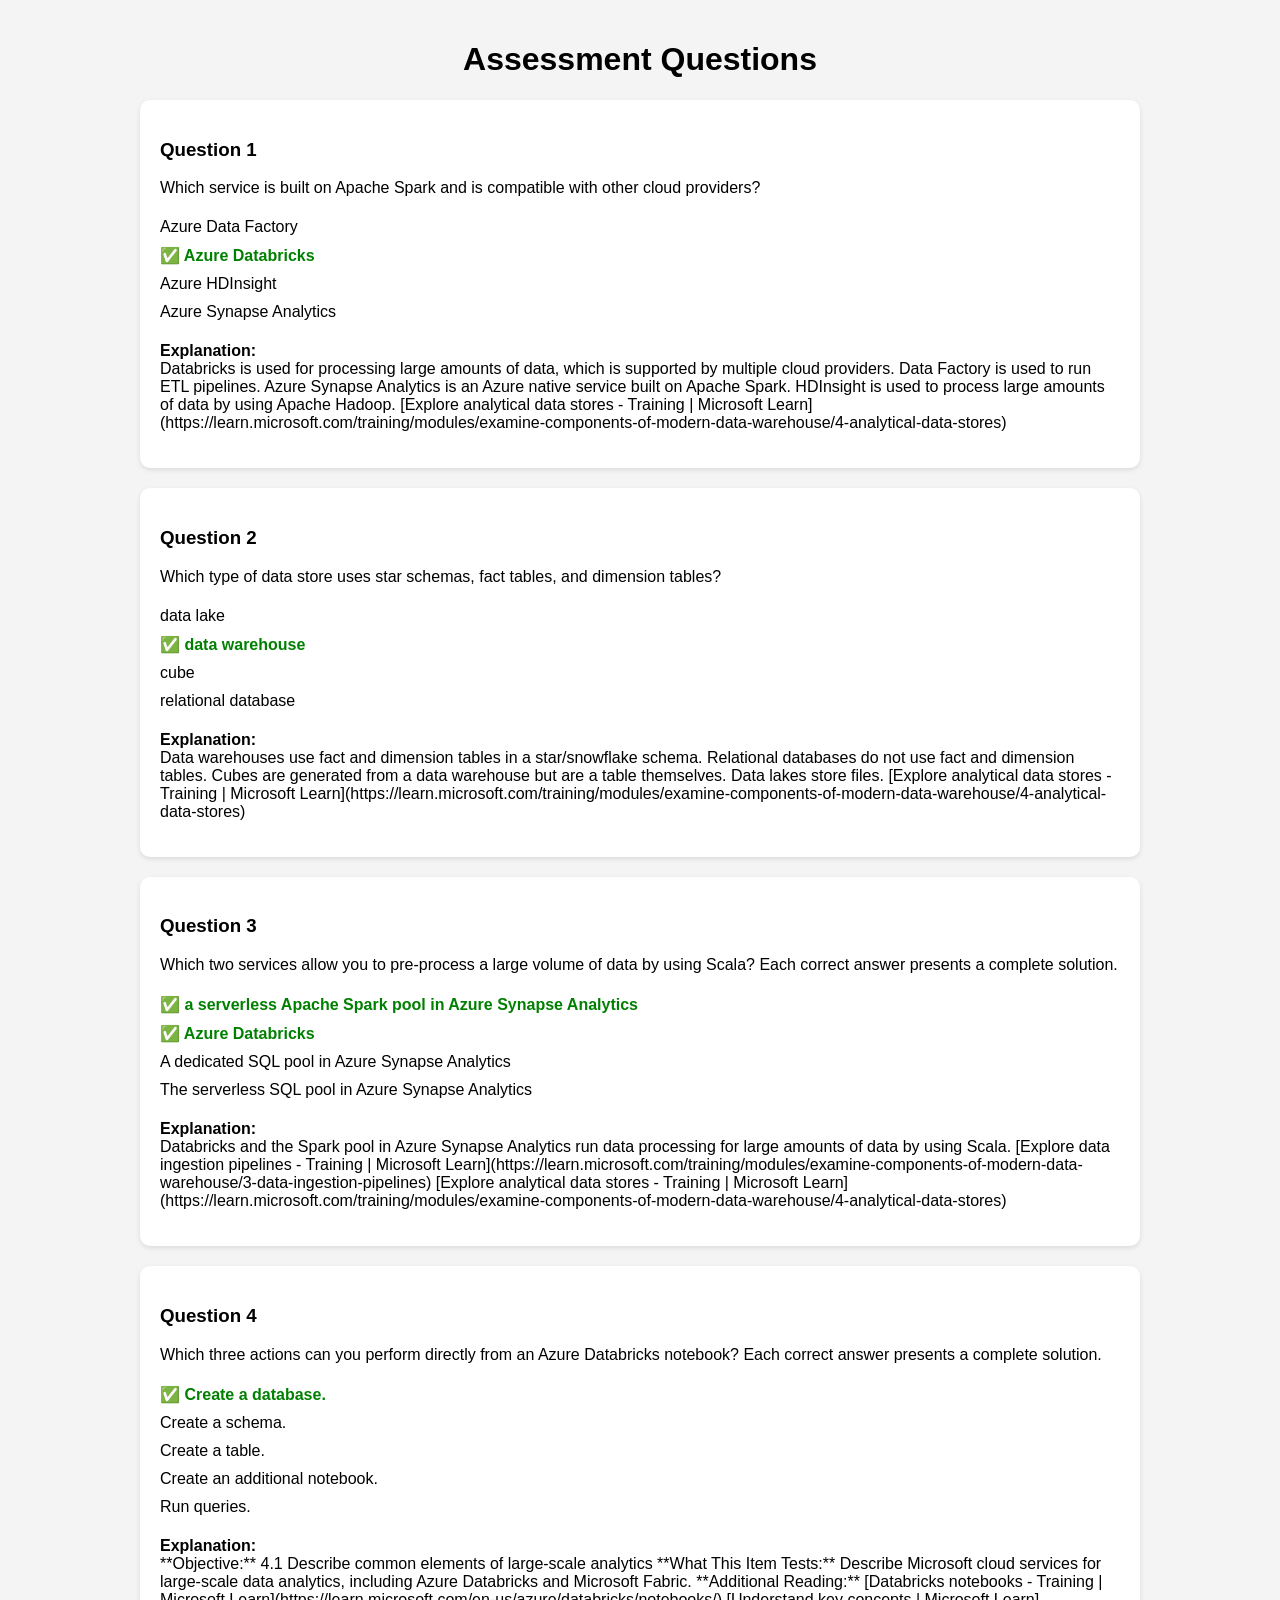
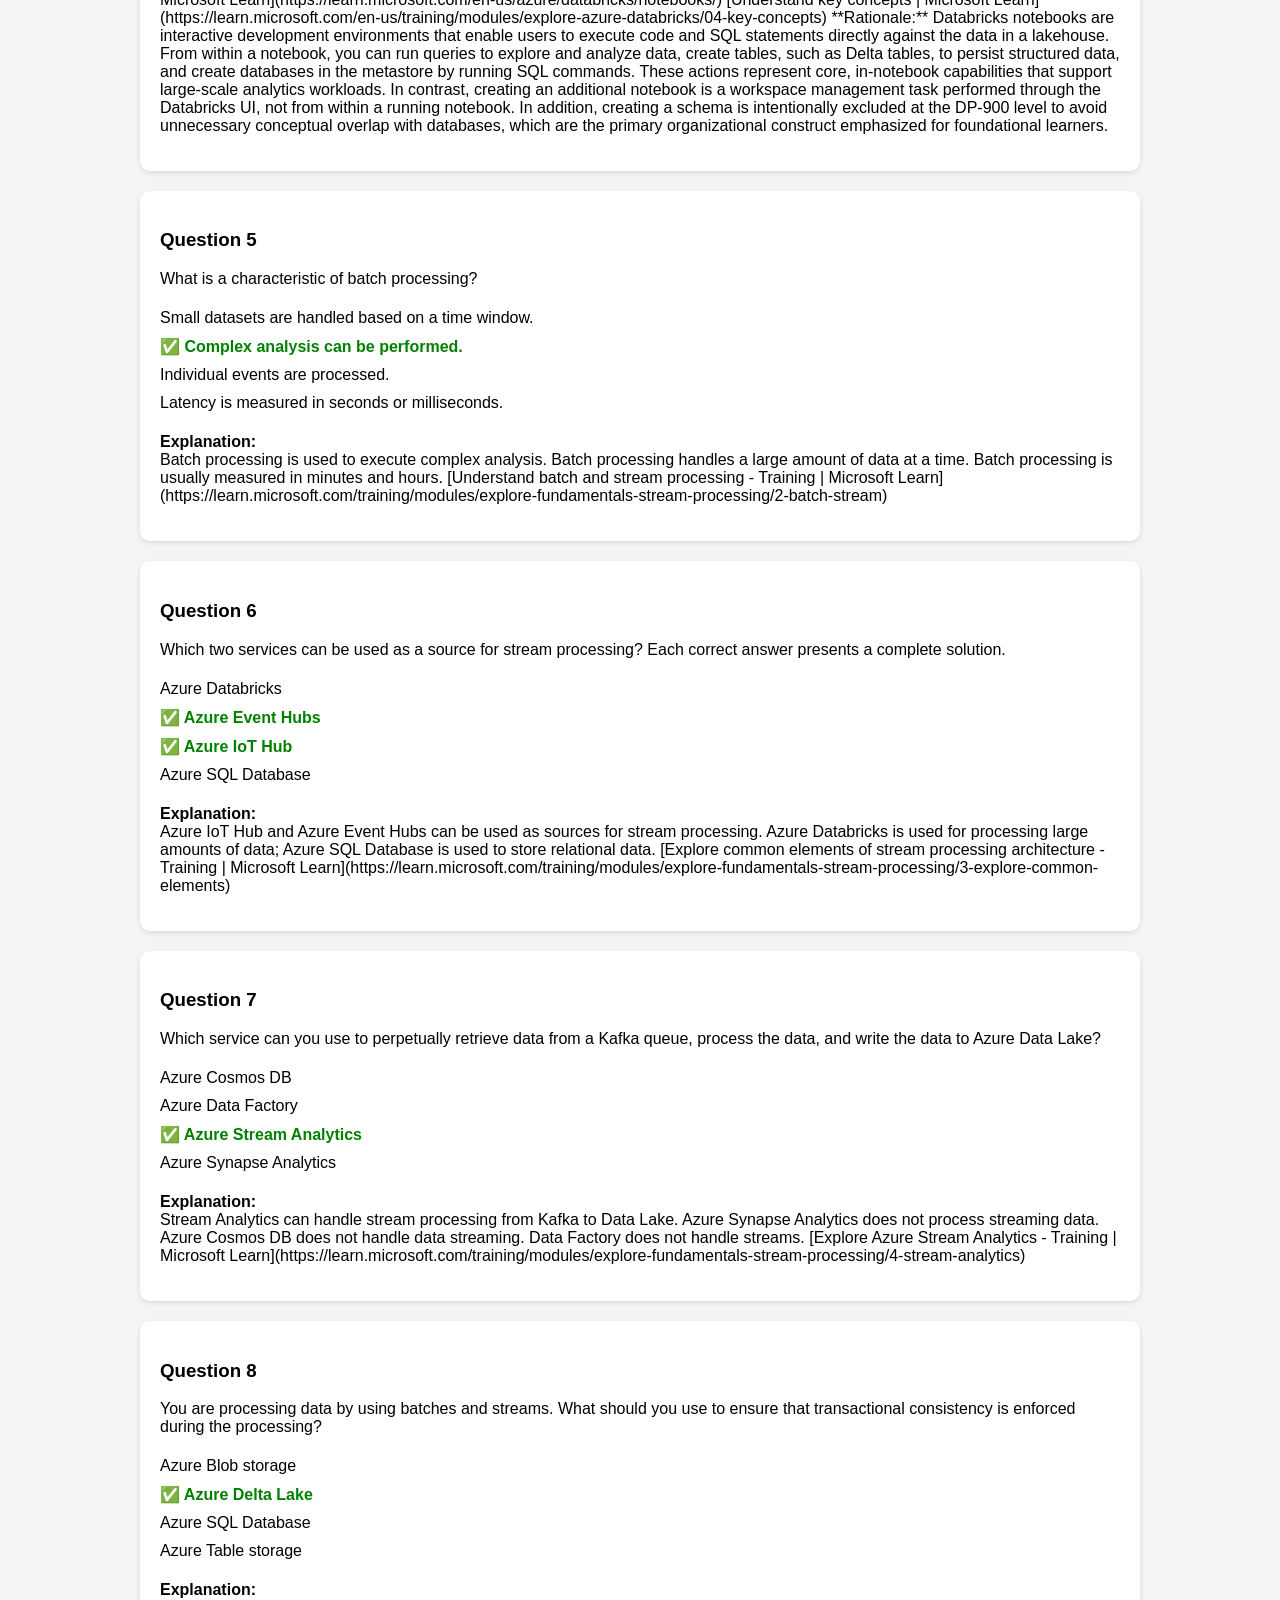
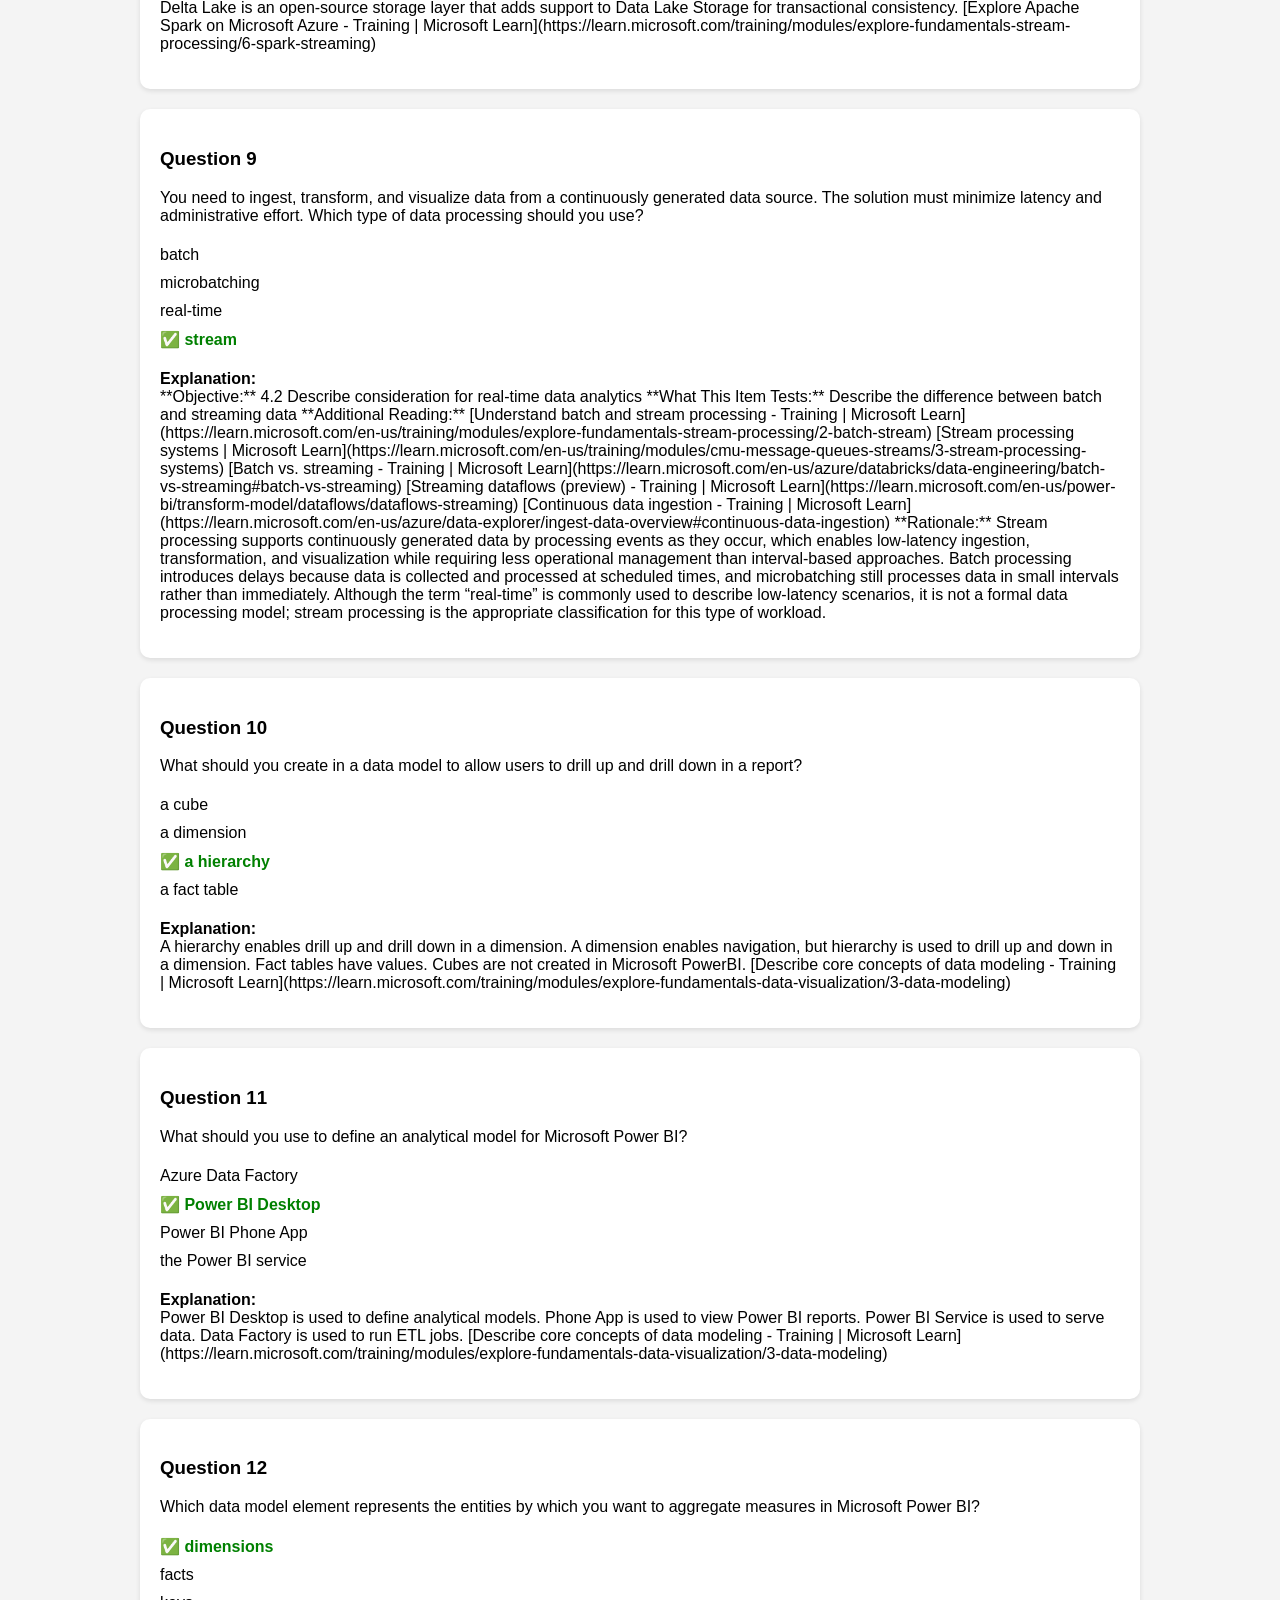
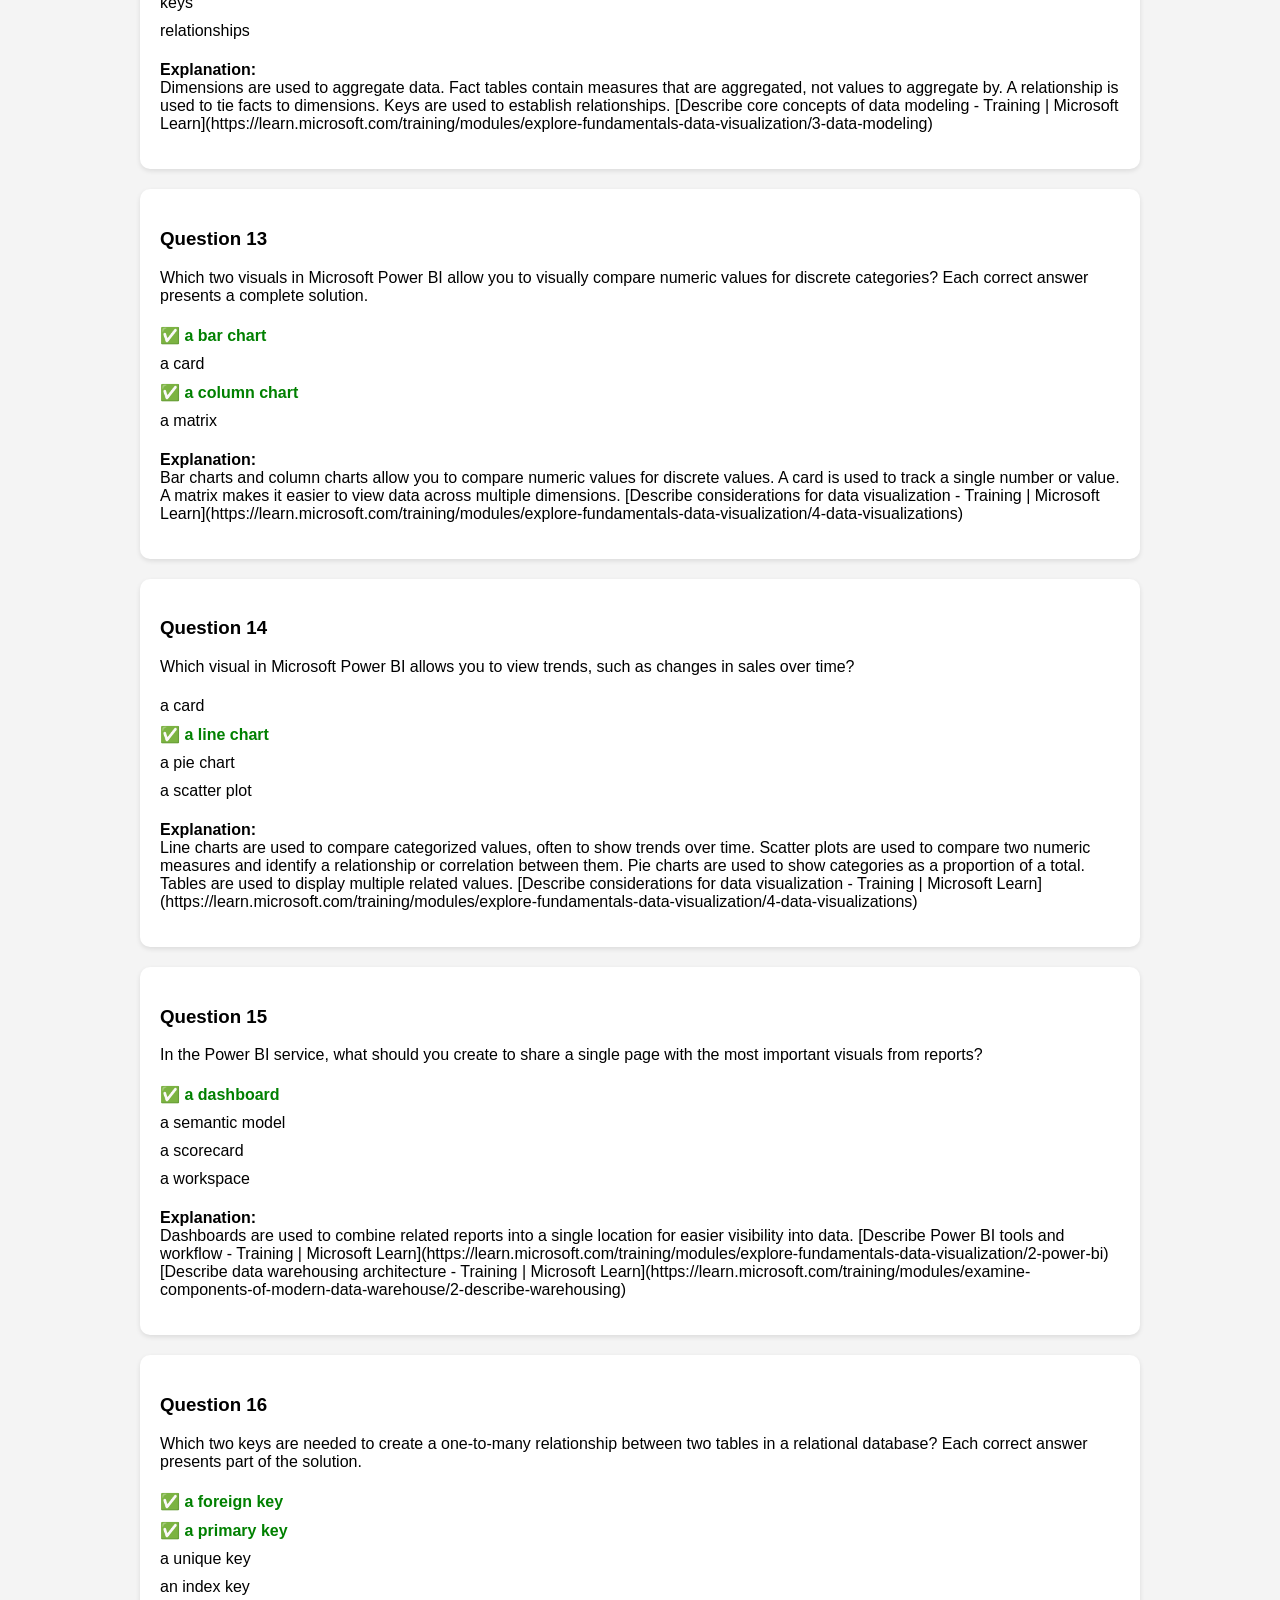
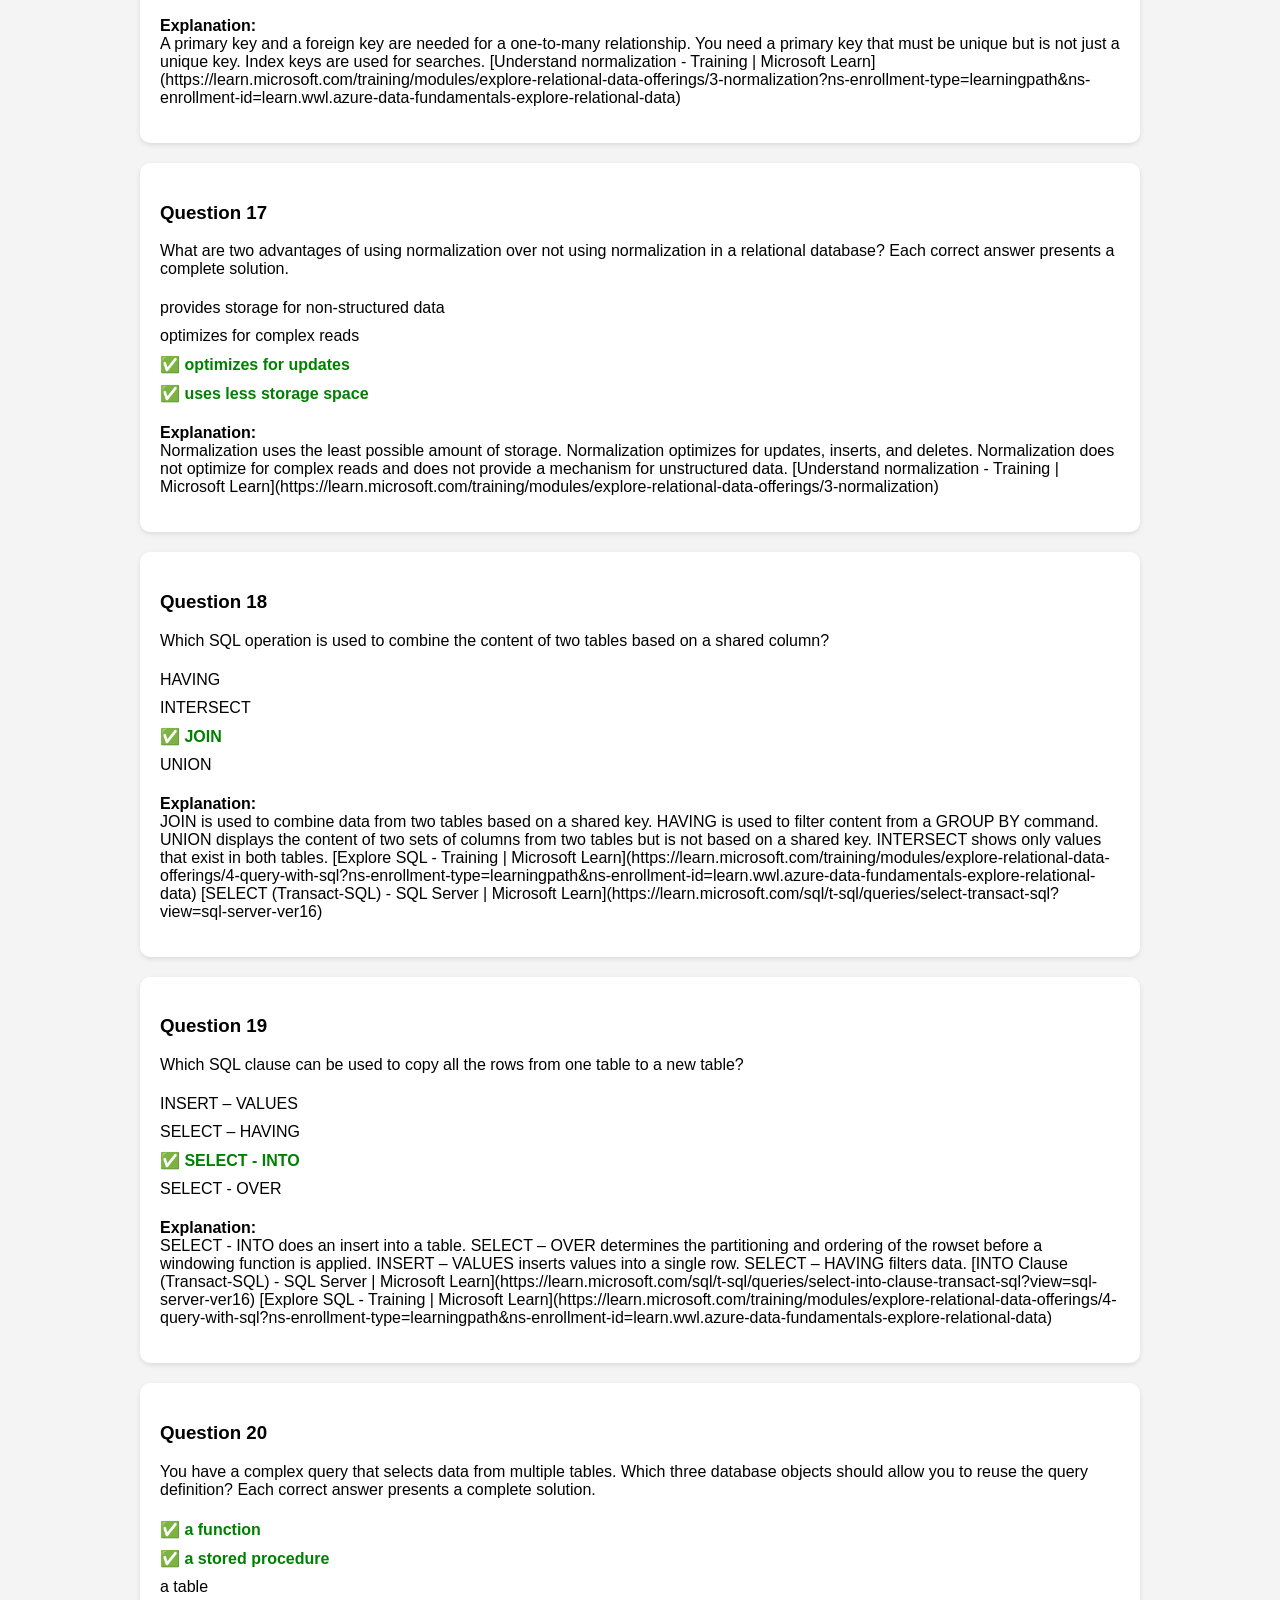
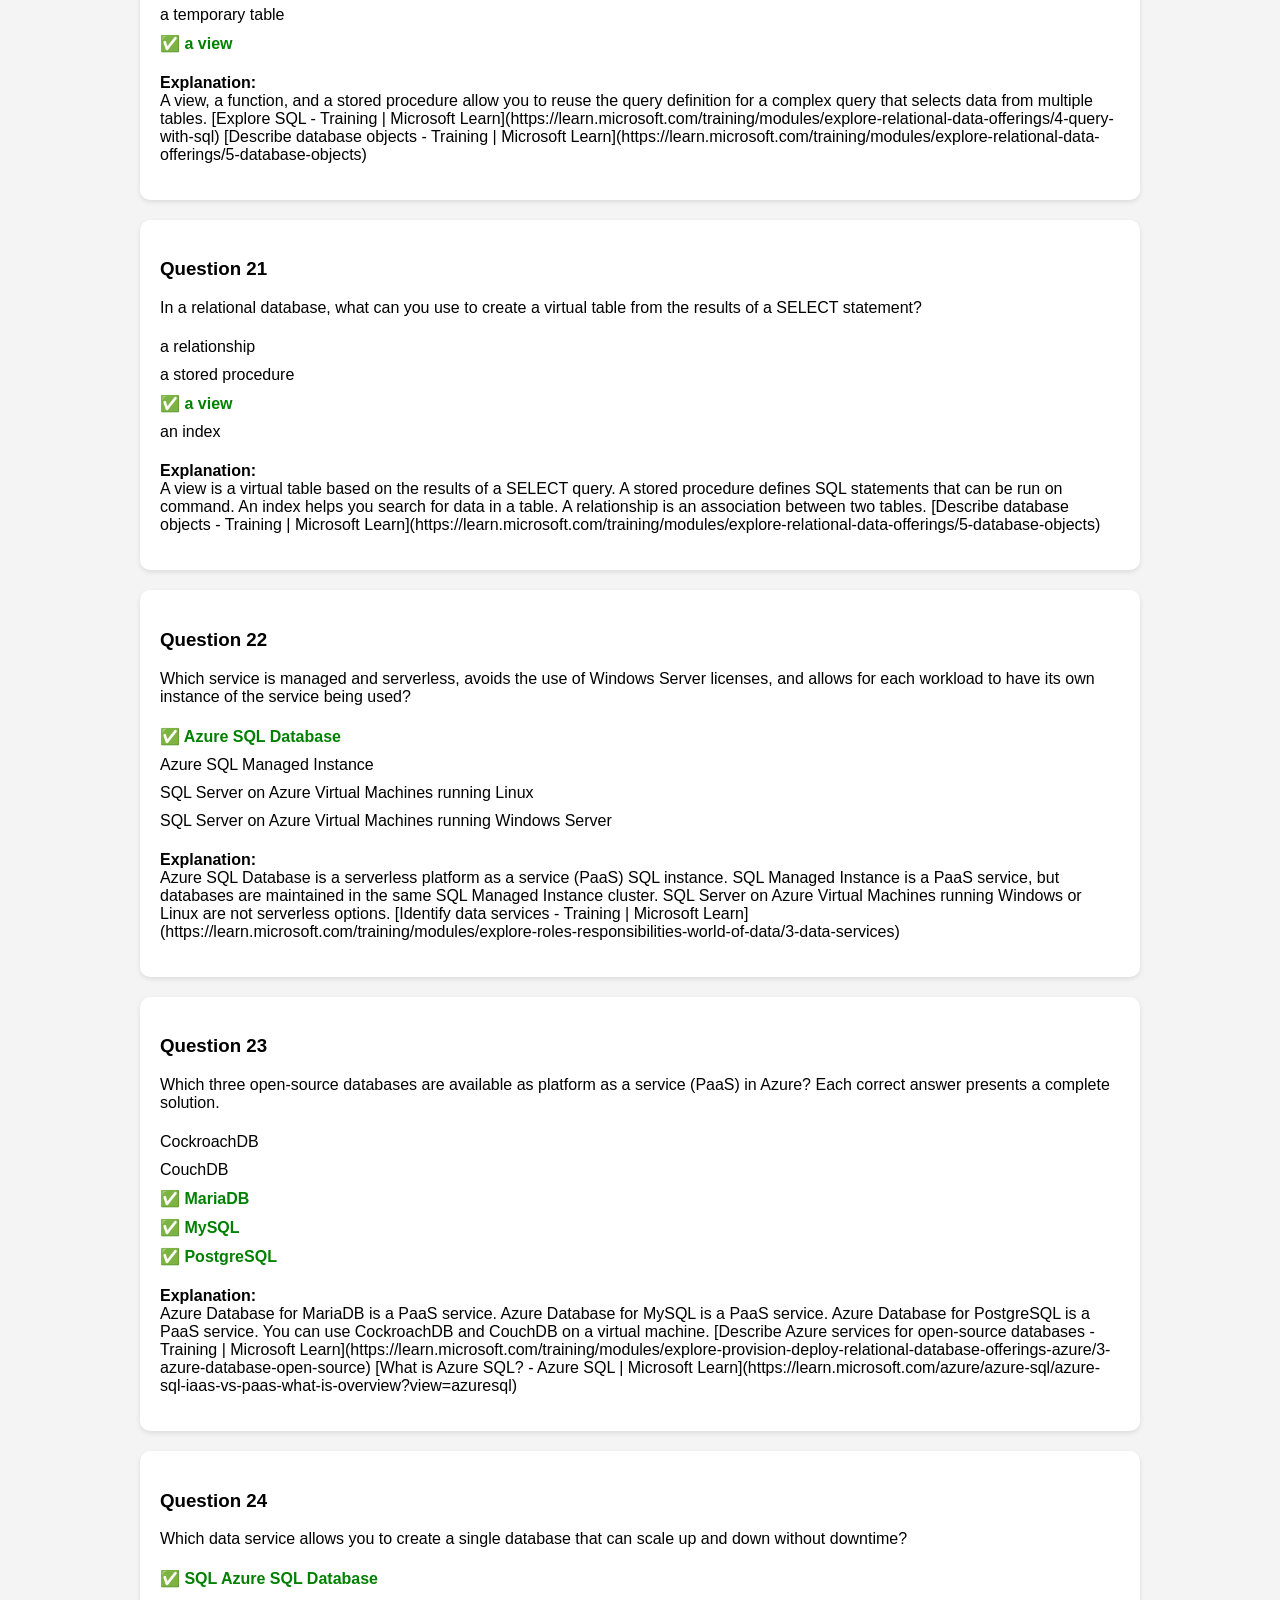
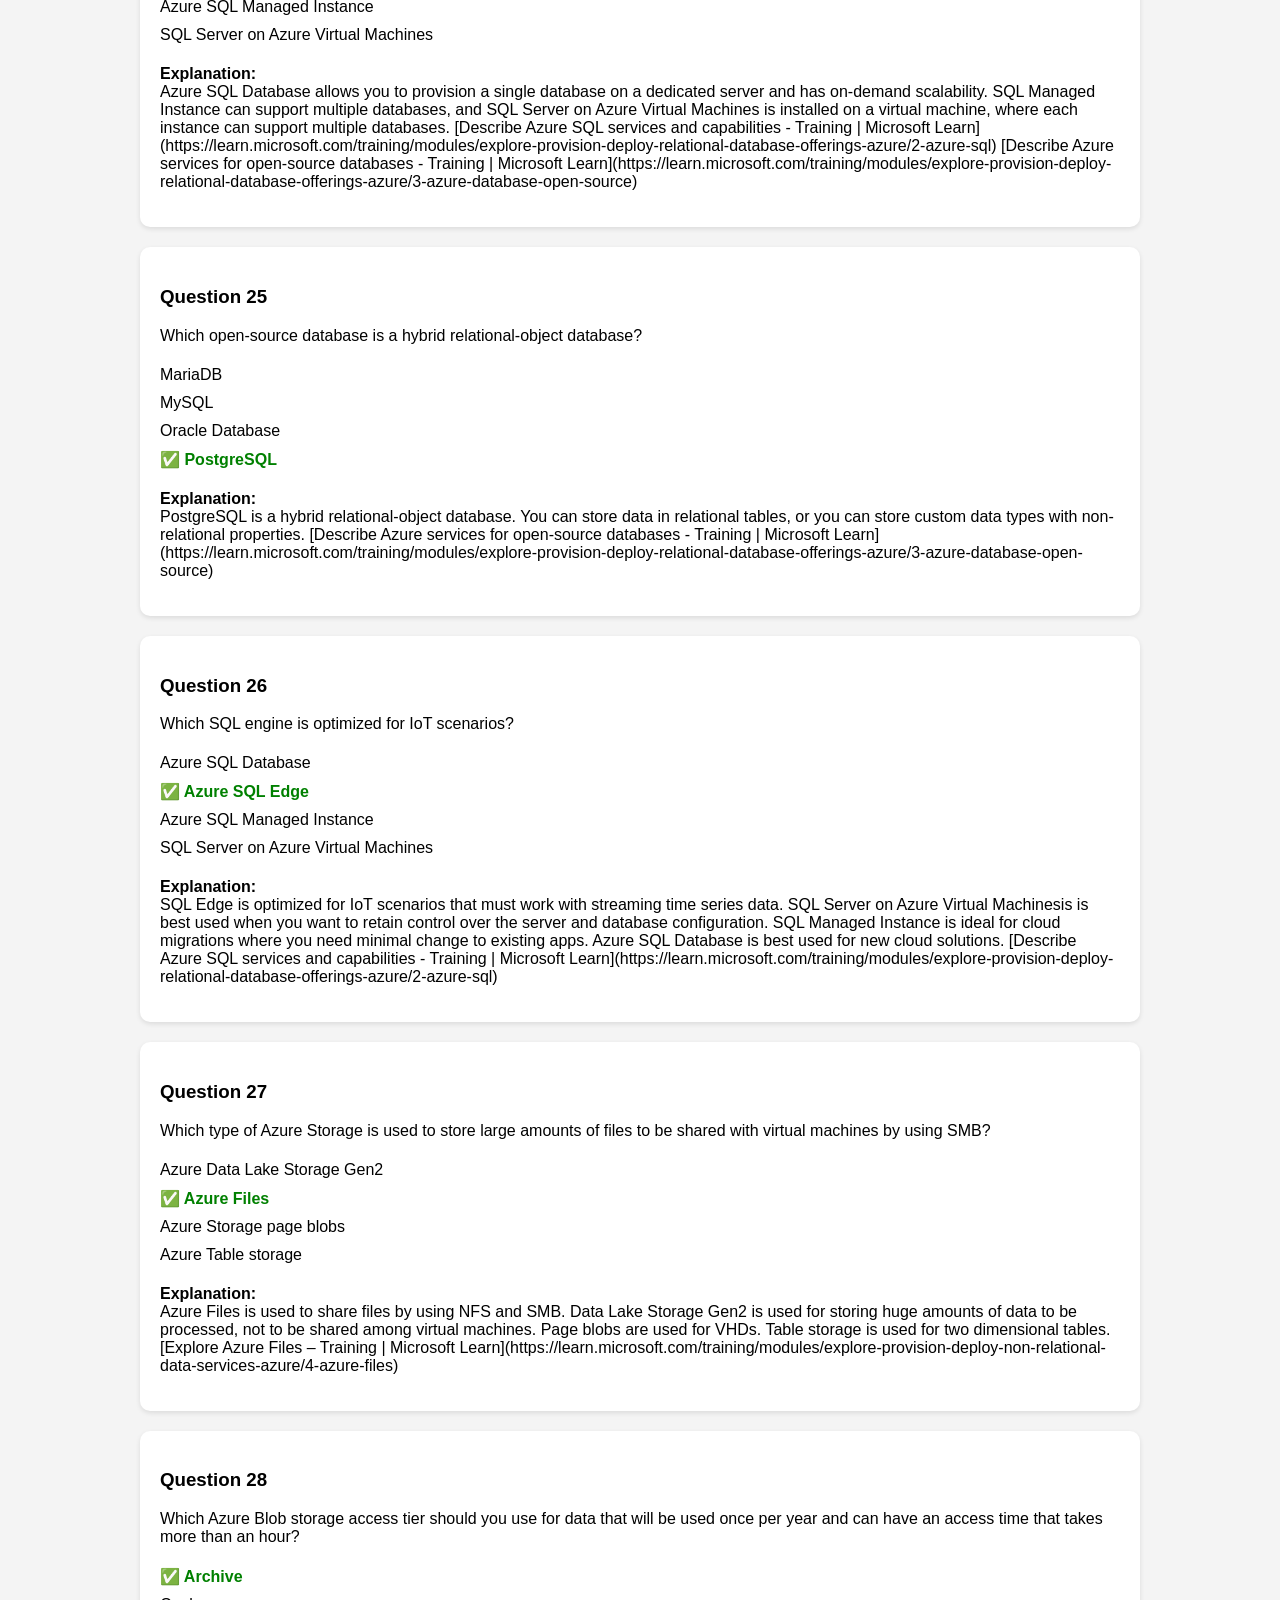
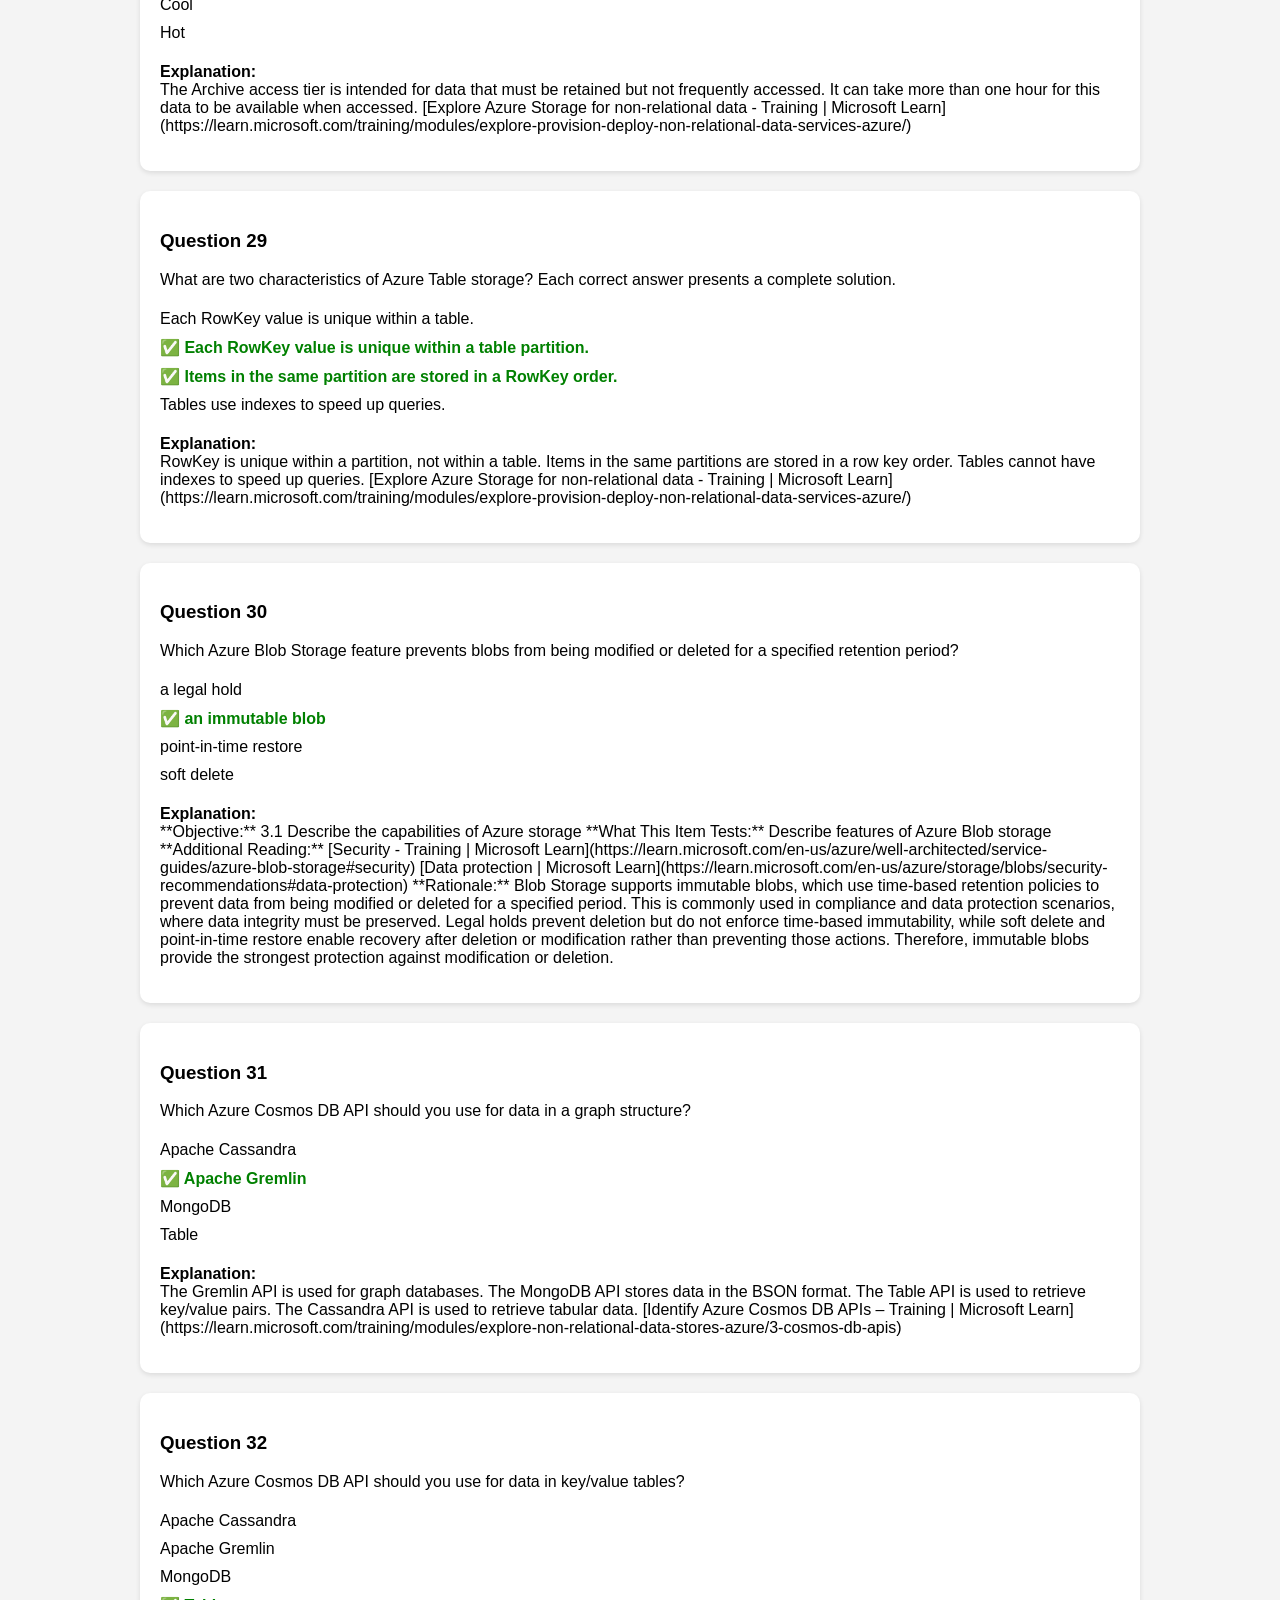
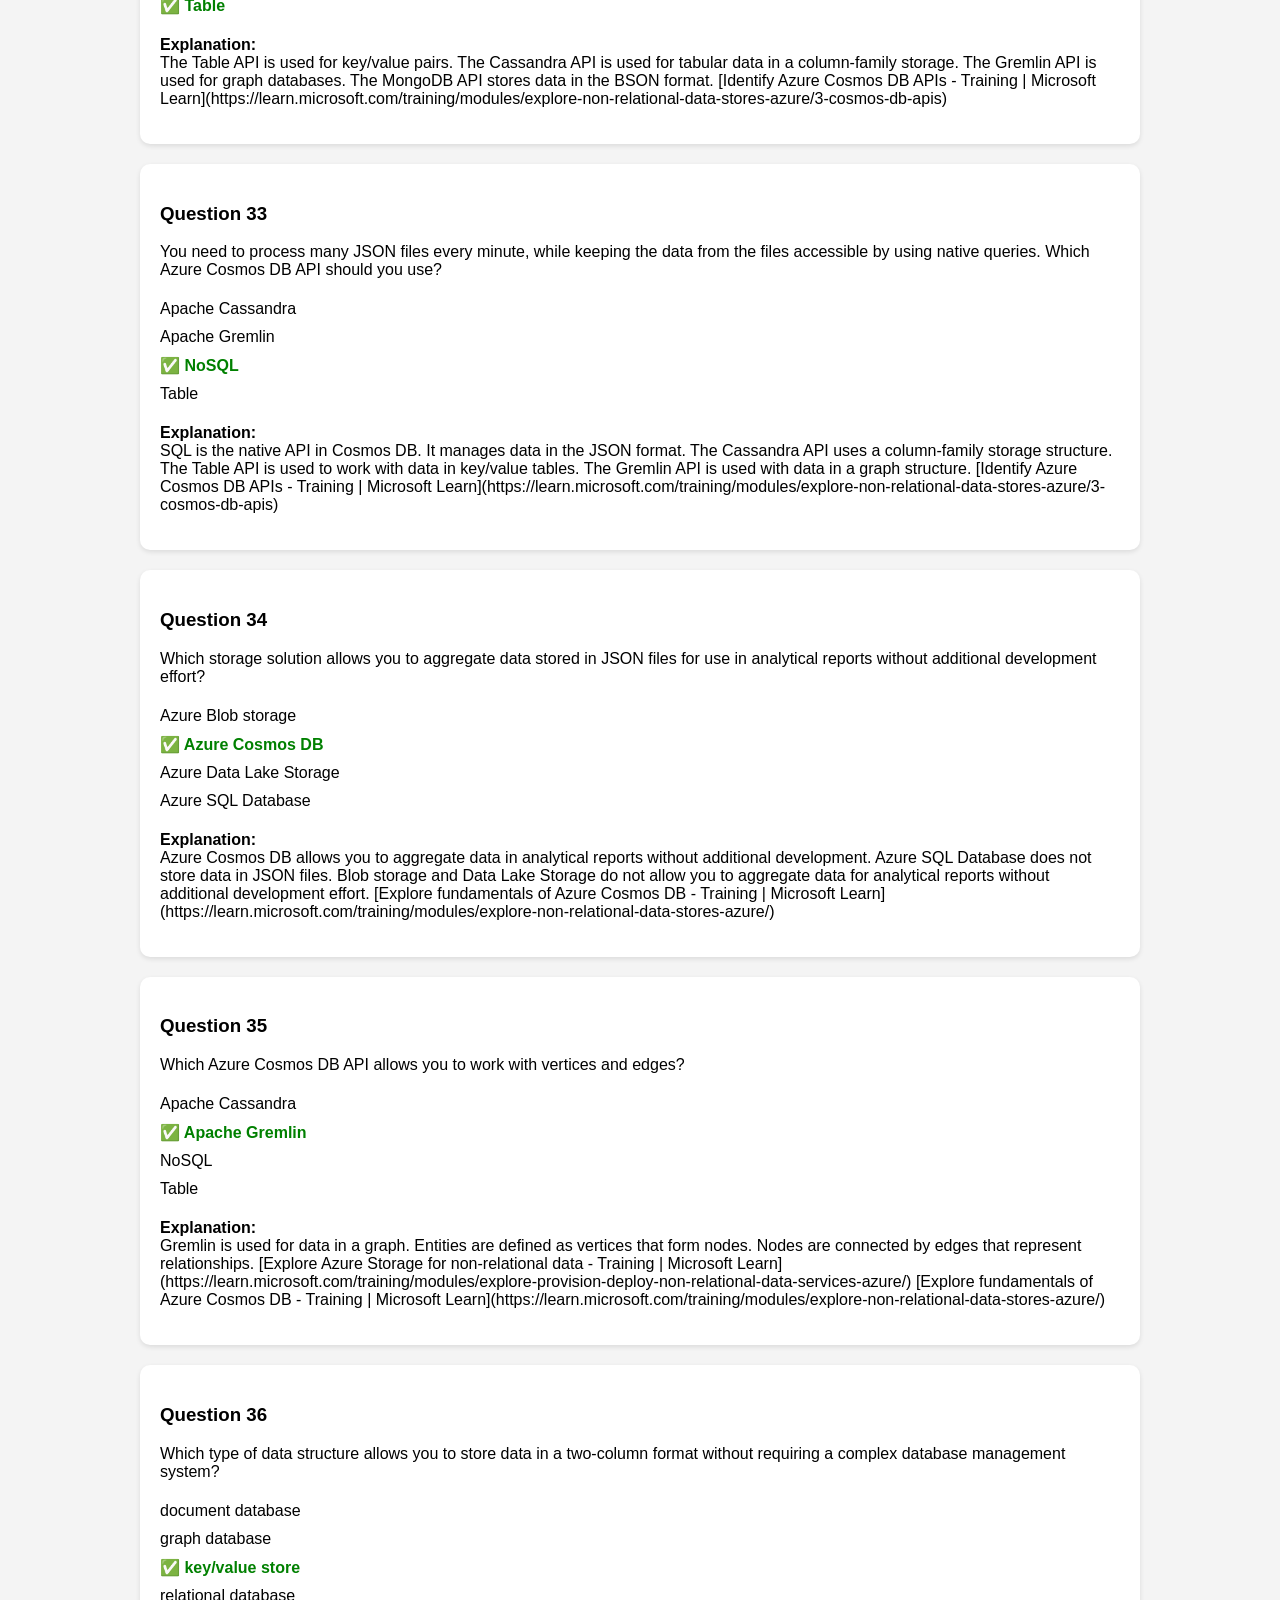
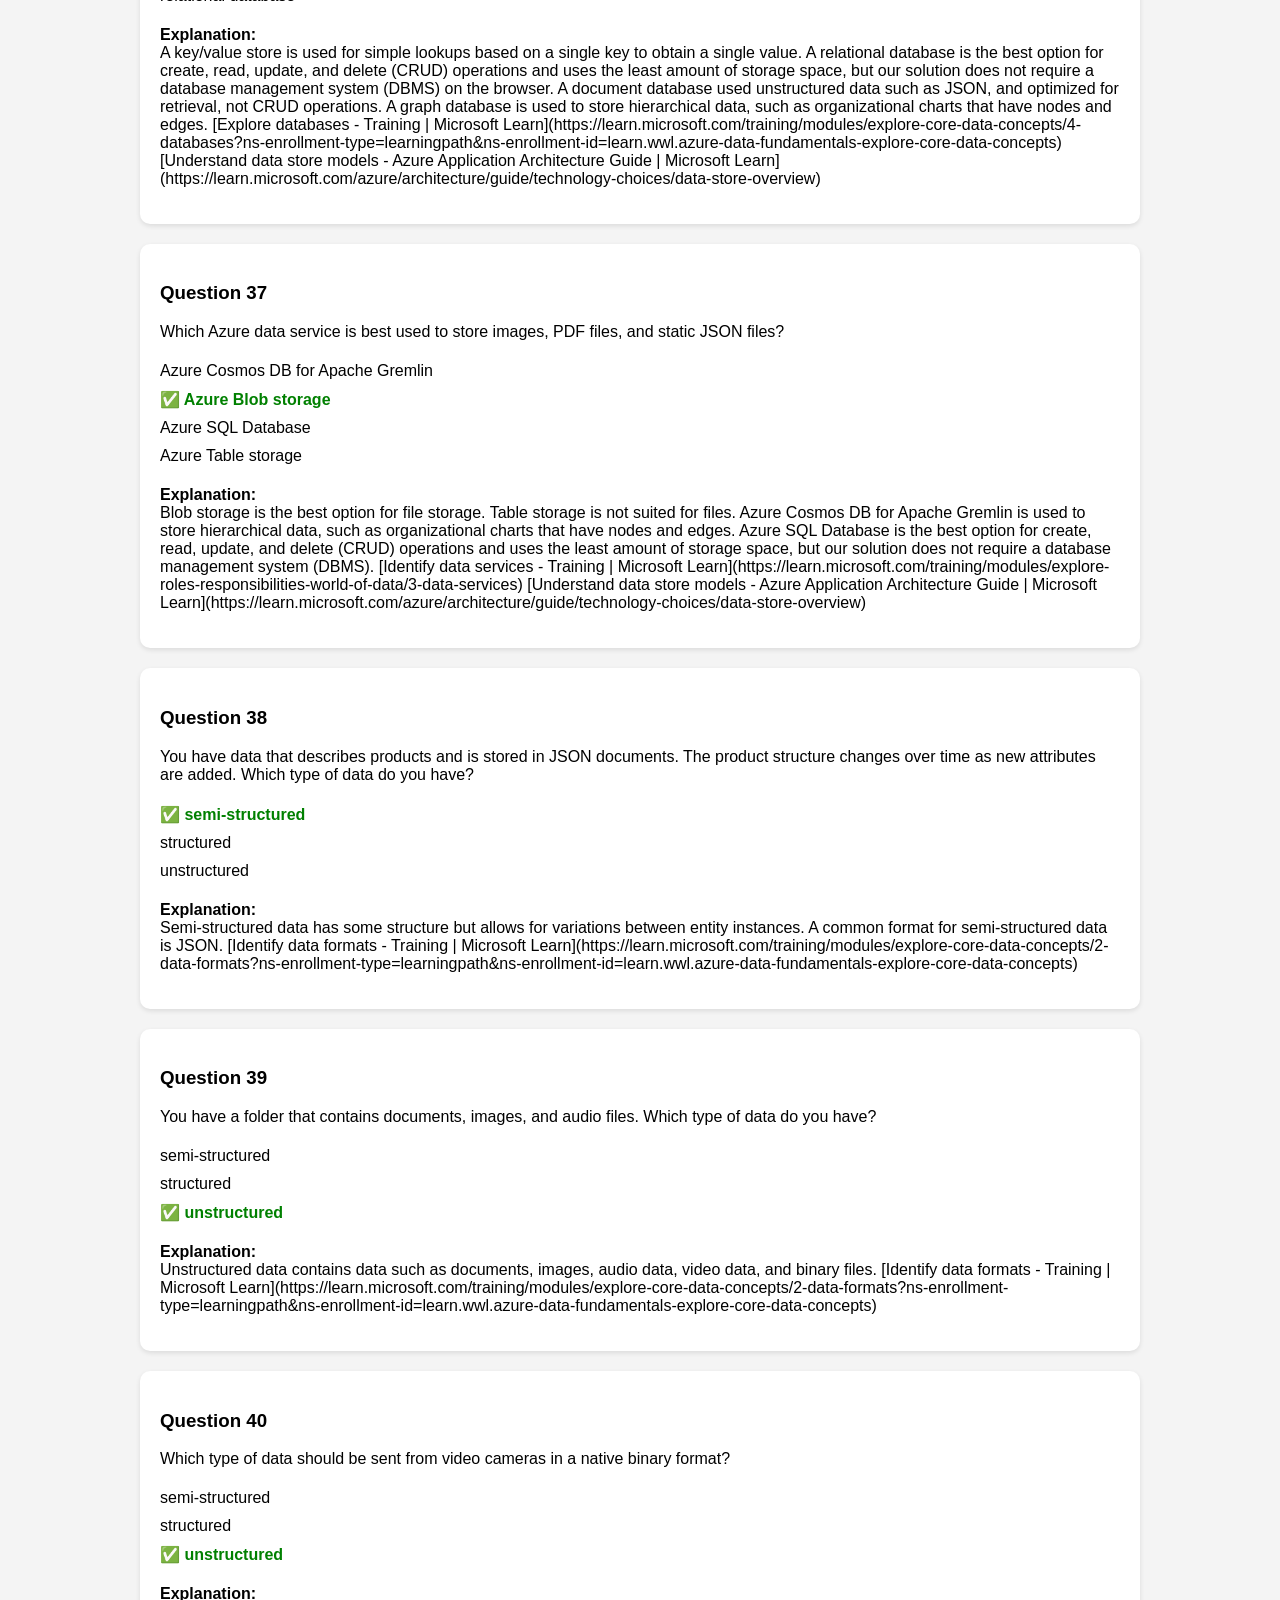
<file: index.html>
<!DOCTYPE html>
<html lang="en">
<head>
<meta charset="UTF-8">
<meta name="viewport" content="width=device-width, initial-scale=1.0">
<title>Question Viewer</title>

<style>
body {
    font-family: Arial, sans-serif;
    max-width: 1000px;
    margin: 0 auto;
    padding: 20px;
    background: #f4f4f4;
}

.question {
    background: white;
    padding: 20px;
    margin-bottom: 20px;
    border-radius: 10px;
    box-shadow: 0 2px 5px rgba(0,0,0,0.1);
}

.correct {
    color: green;
    font-weight: bold;
}

ul {
    list-style: none;
    padding-left: 0;
}

li {
    padding: 5px 0;
}

h1 {
    text-align: center;
}
</style>
</head>
<body>

<h1>Assessment Questions</h1>

<div id="questions"></div>

<script>
fetch("questions.json")
.then(response => response.json())
.then(data => {

    const container = document.getElementById("questions");
    let questionNumber = 1;

    data.questionnaires.forEach(questionnaire => {

        questionnaire.questions.forEach(question => {

            const div = document.createElement("div");
            div.className = "question";

            let html = `
                <h3>Question ${questionNumber}</h3>
                <p>${question.text}</p>
                <ul>
            `;

            question.choices.forEach(choice => {

                if(choice.isCorrect){
                    html += `<li class="correct">✅ ${choice.text}</li>`;
                } else {
                    html += `<li>${choice.text}</li>`;
                }

            });

            html += "</ul>";

            if(question.rationale){
                html += `
                    <p>
                        <strong>Explanation:</strong><br>
                        ${question.rationale}
                    </p>
                `;
            }

            div.innerHTML = html;
            container.appendChild(div);

            questionNumber++;
        });

    });

})
.catch(error => {
    console.error(error);
    document.body.innerHTML += "<p>Failed to load questions.json</p>";
});
</script>

</body>
</html>
</file>
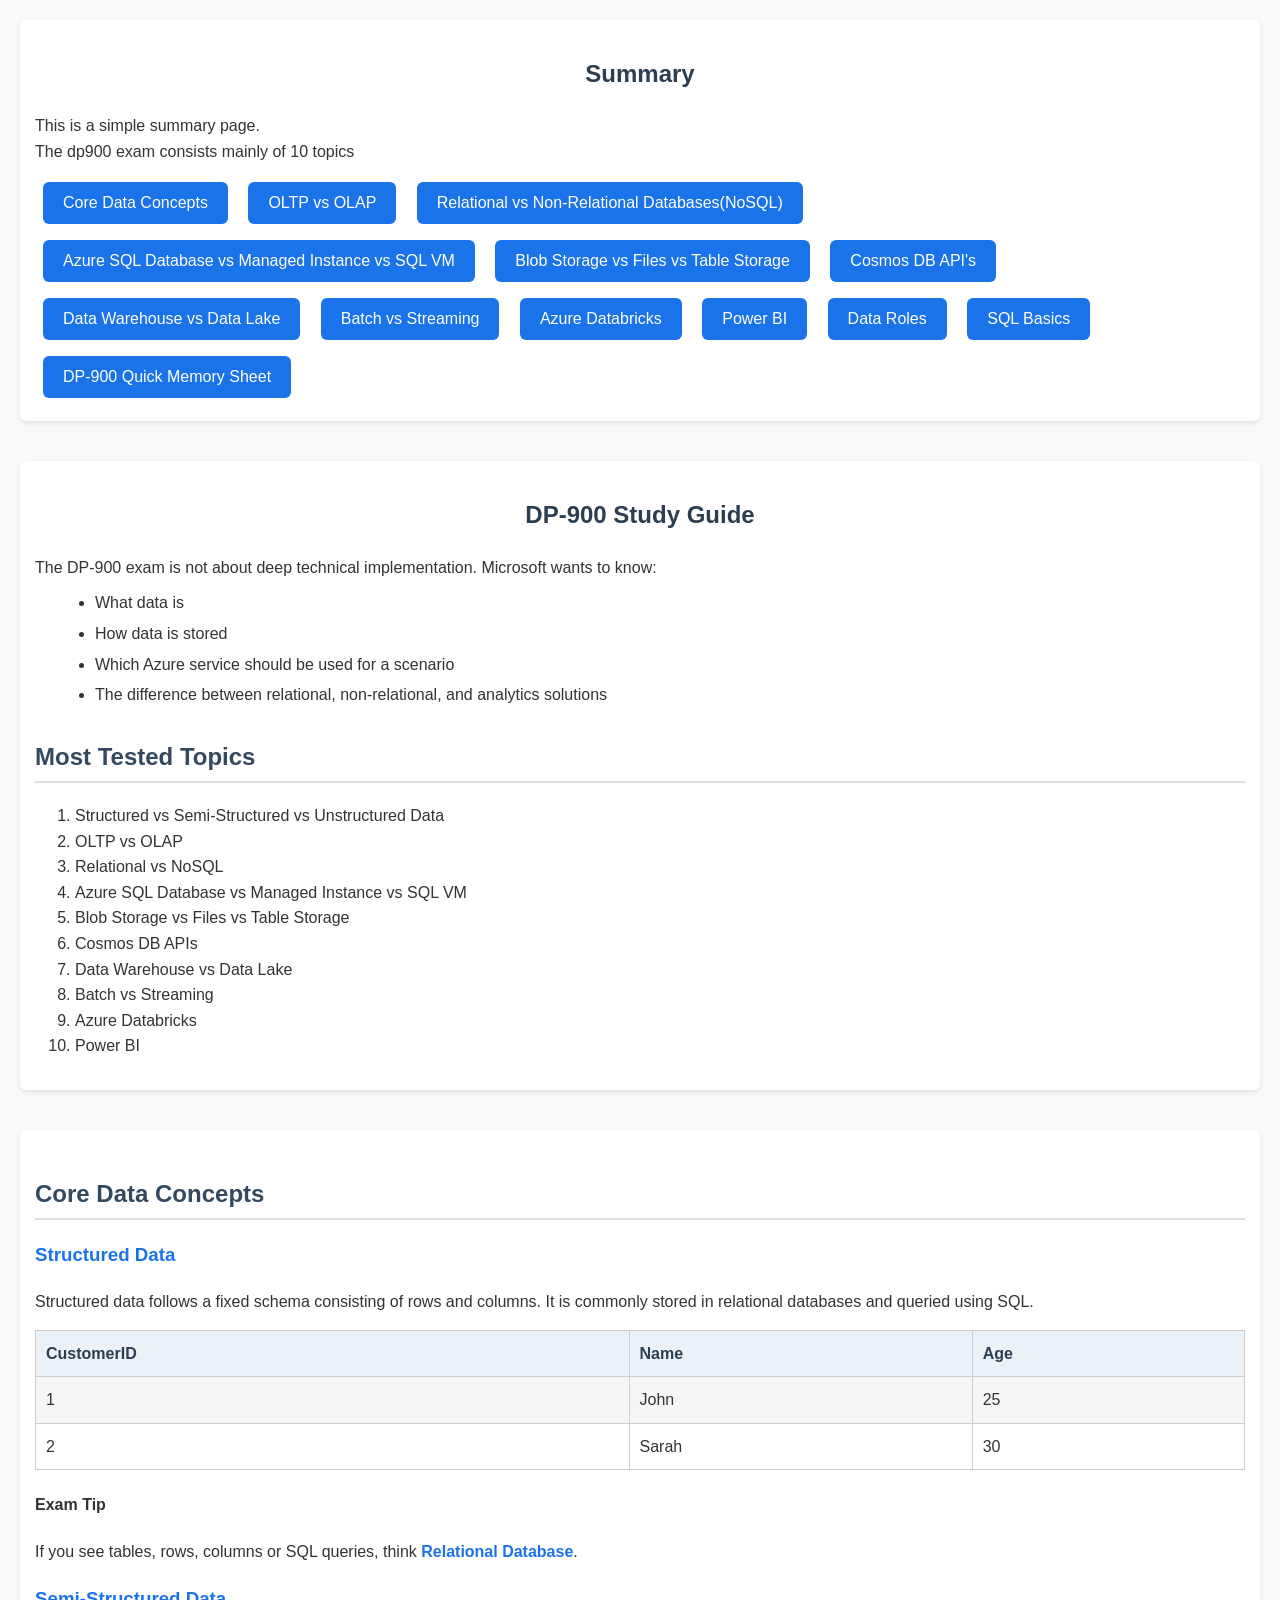
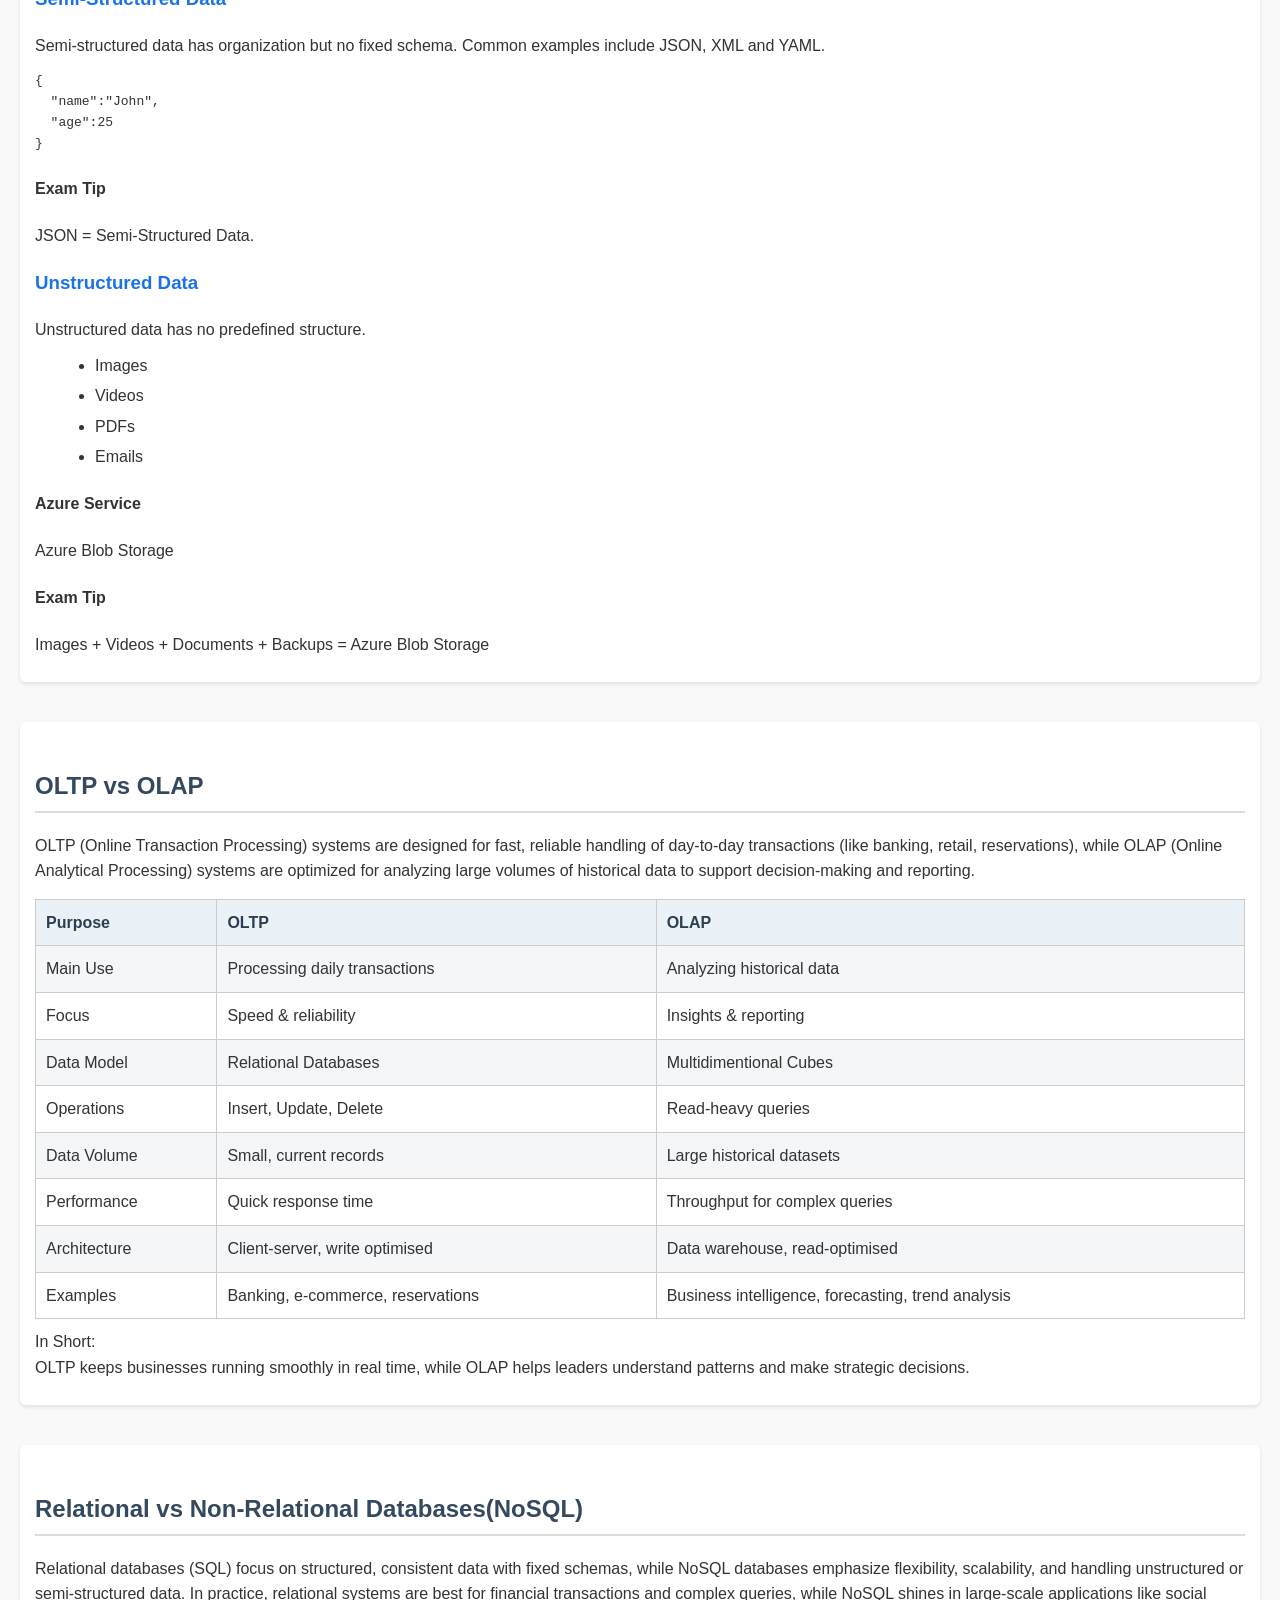
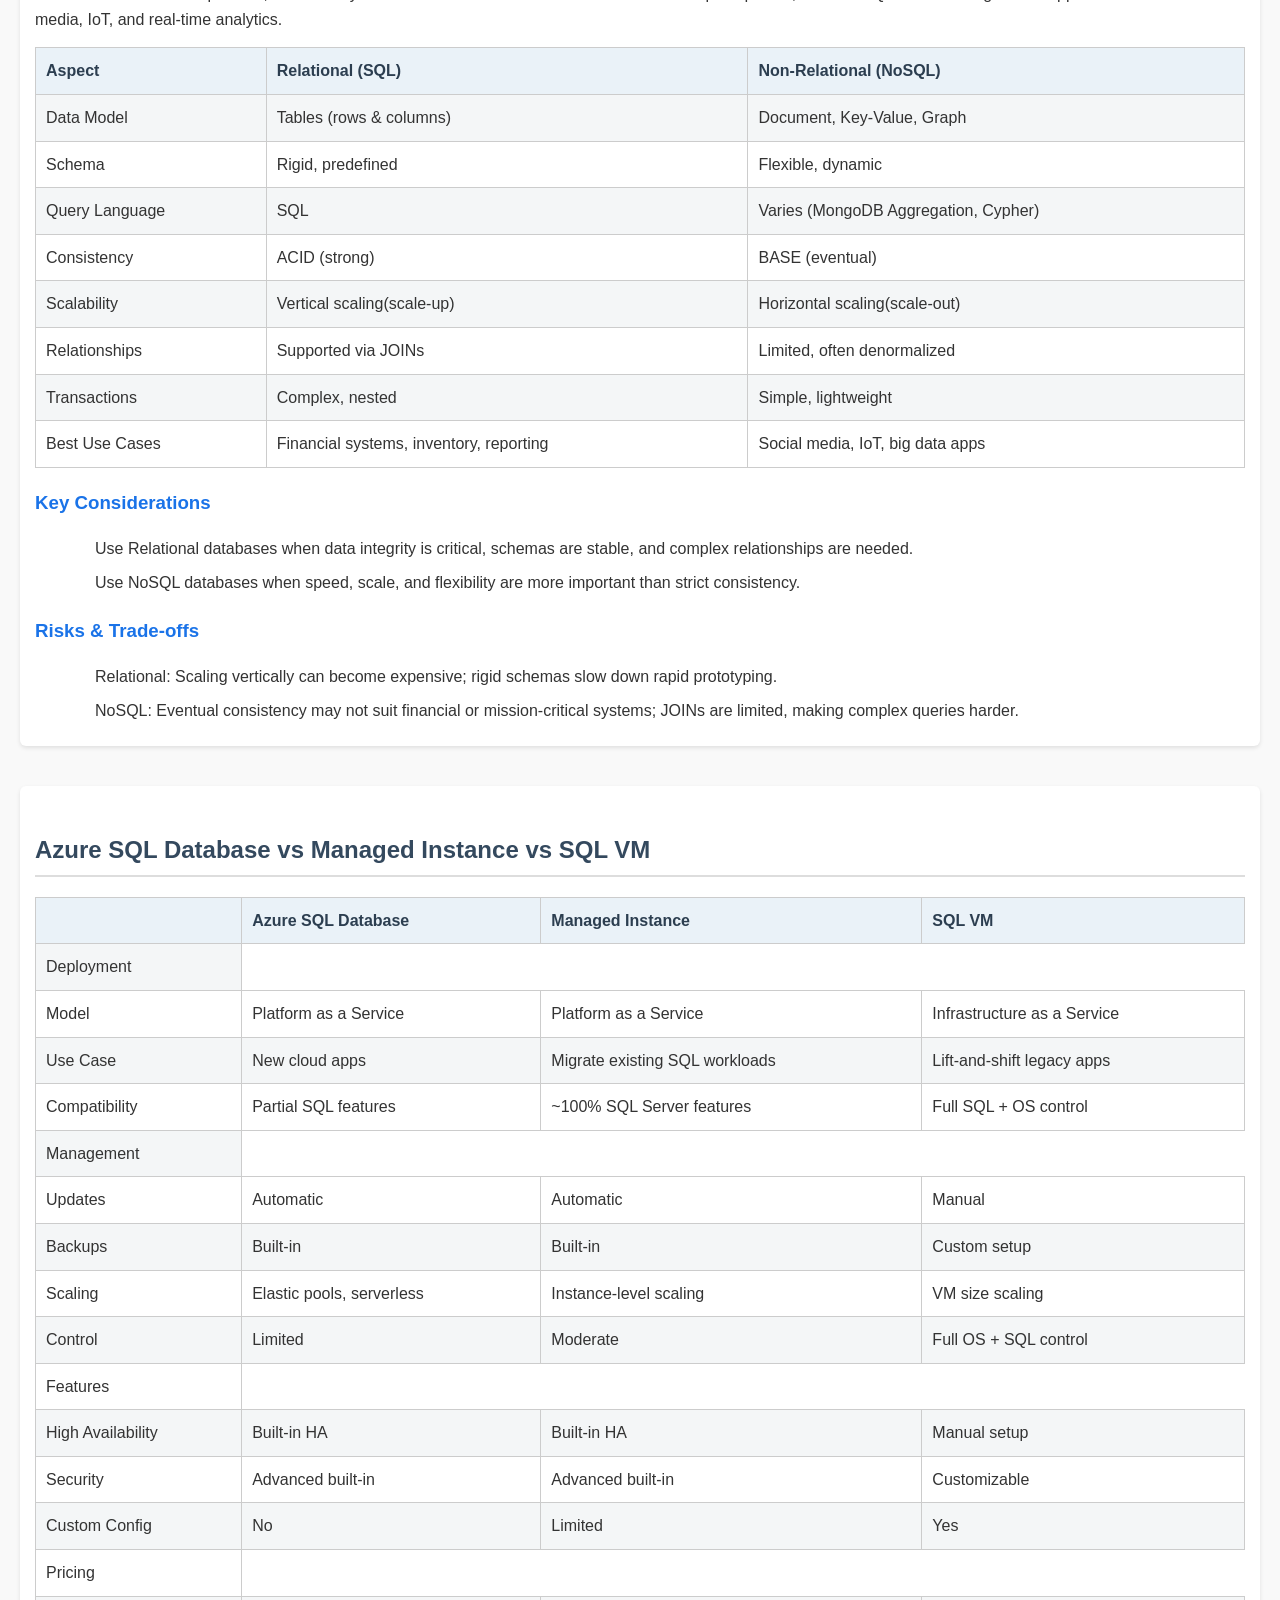
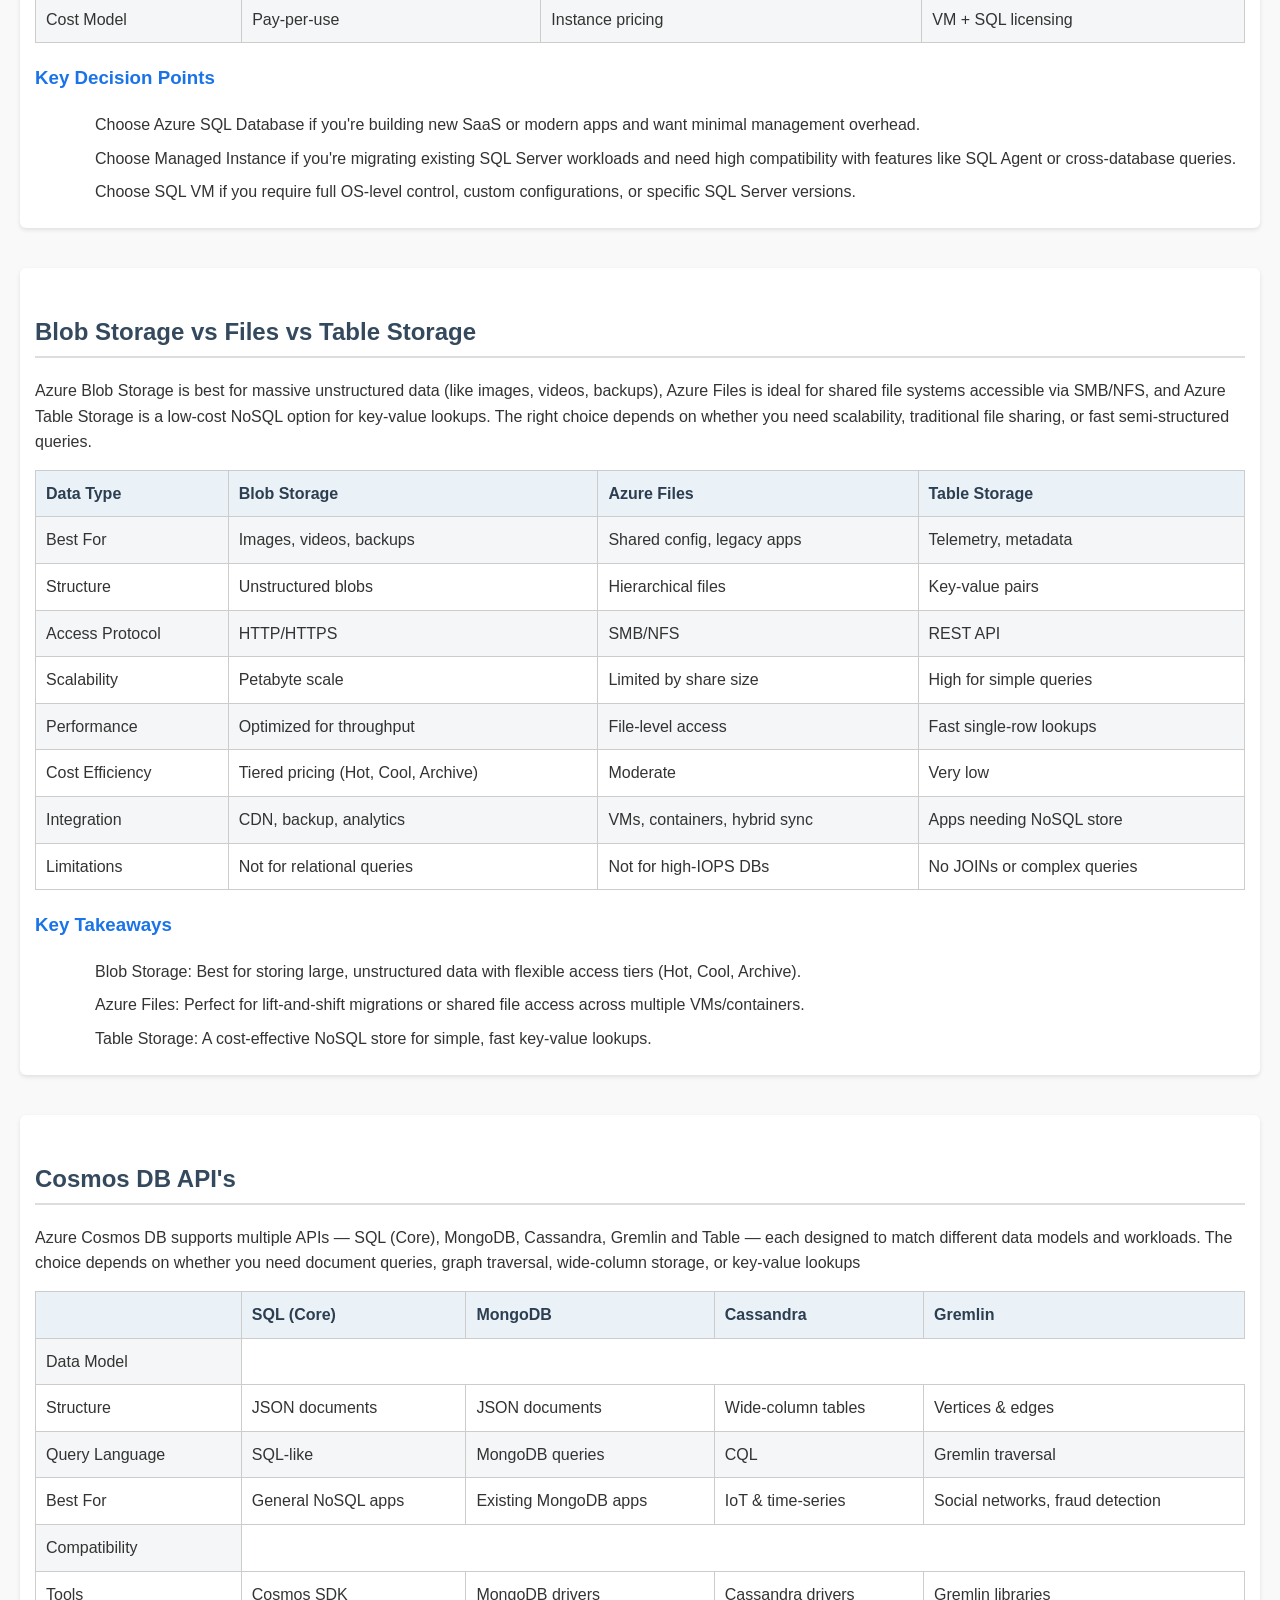
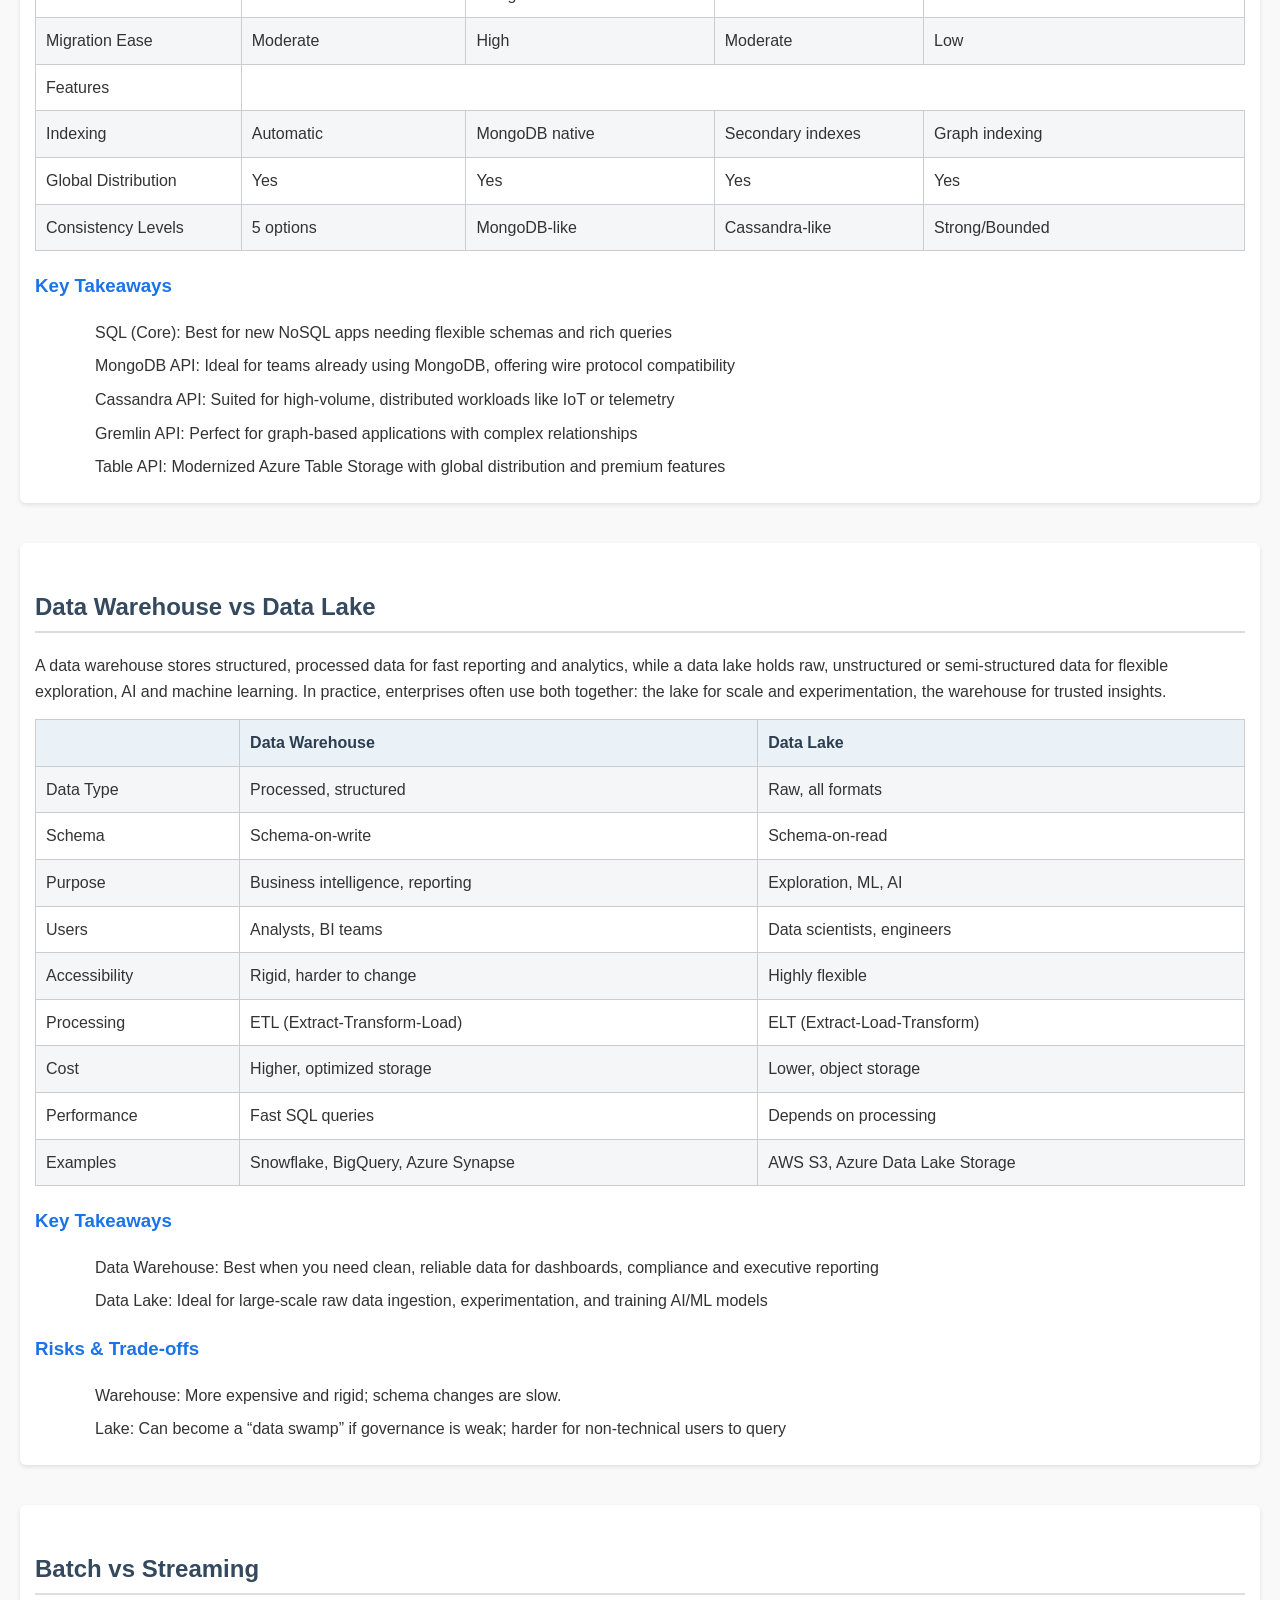
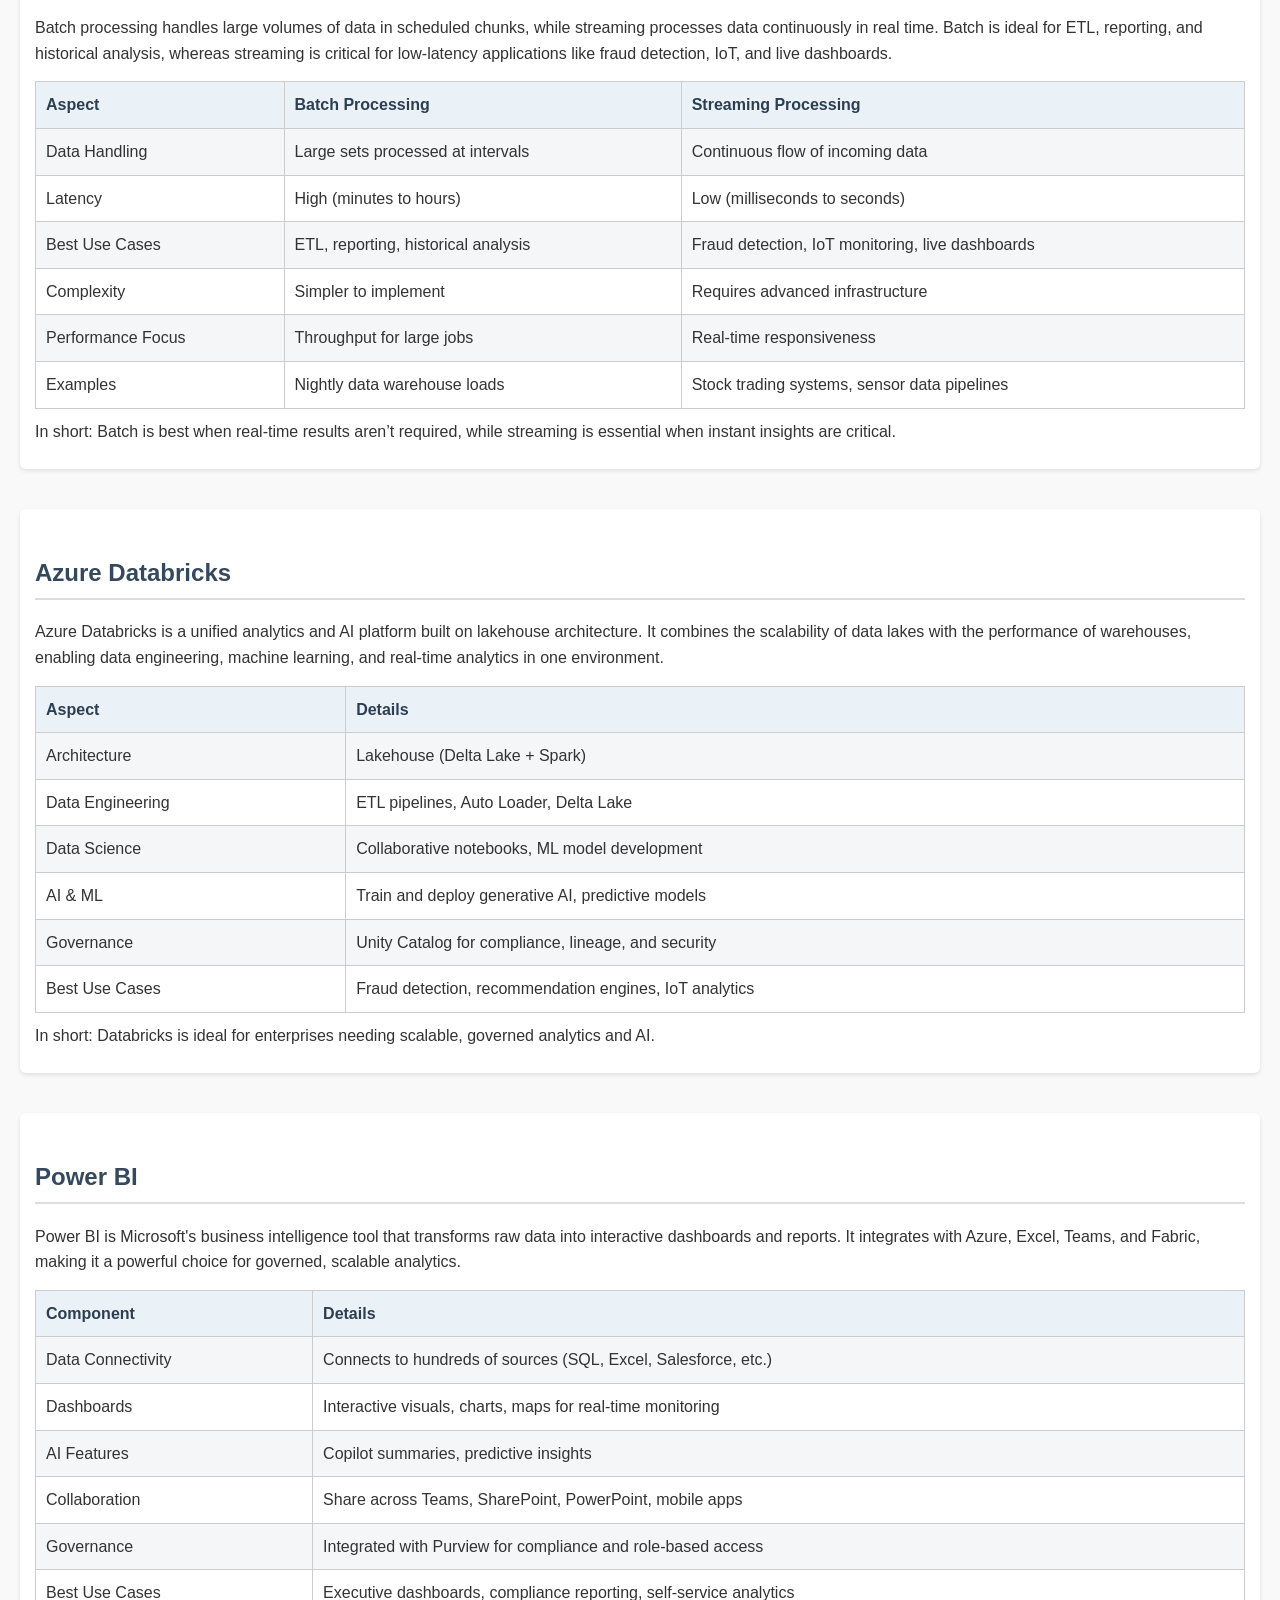
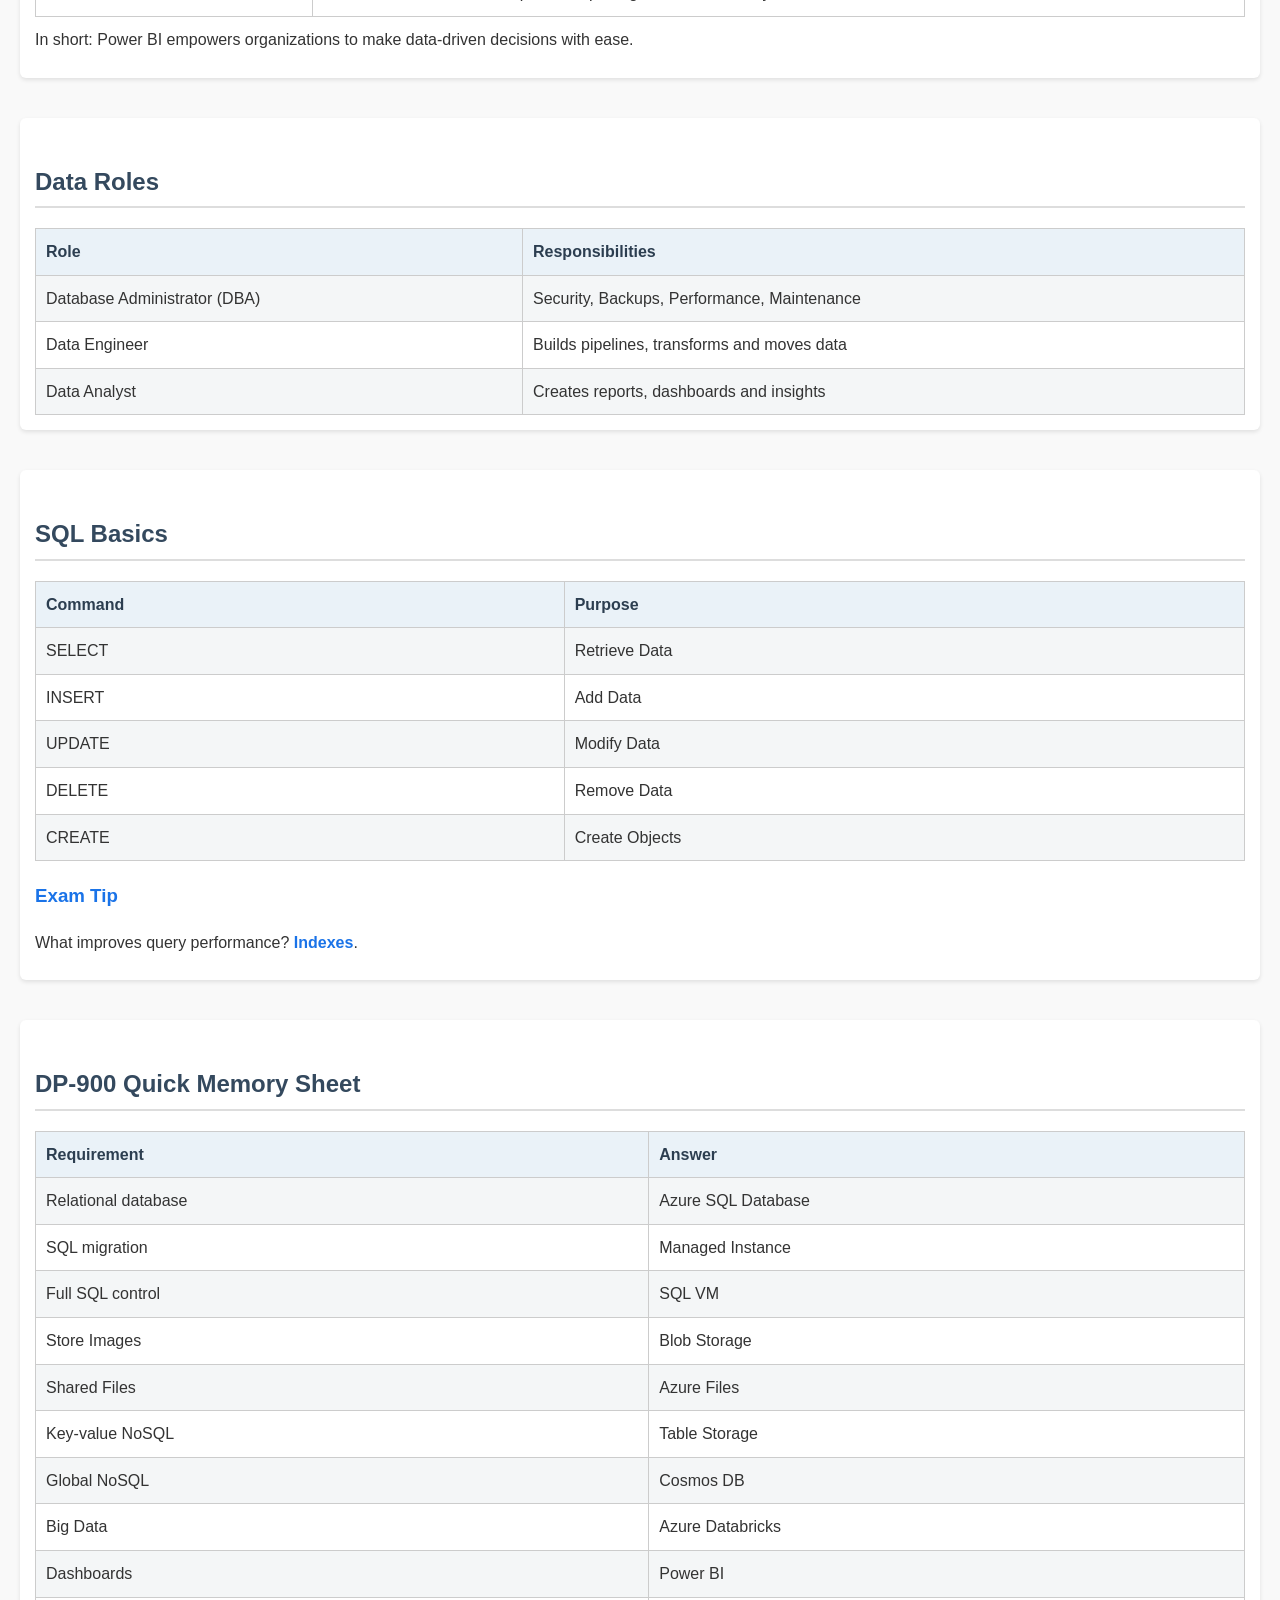
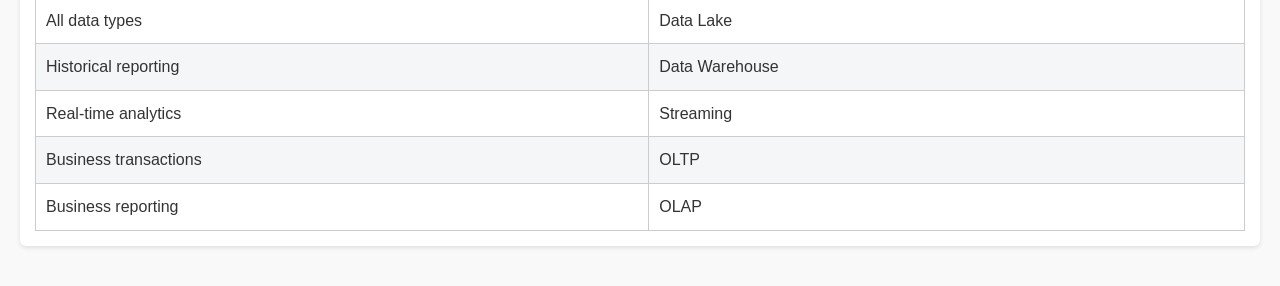
<file: Summary/index.html>
<!DOCTYPE html>
<html lang="en">
<head>
<meta charset="UTF-8">
<meta name="viewport" content="width=device-width, initial-scale=1.0">
<link rel="stylesheet" href="style.css">
<title>Summary</title>
</head>
<body>


<section>   
<h1>
    Summary
</h1>
<p>
    This is a simple summary page.<br>The dp900 exam consists mainly of 10 topics
</p>
<!--Click these to go to topic-->
<button>Core Data Concepts</button>
<button>OLTP vs OLAP</button>
<button>Relational vs Non-Relational Databases(NoSQL)</button>
<button>Azure SQL Database vs Managed Instance vs SQL VM</button>
<button>Blob Storage vs Files vs Table Storage</button>
<button>Cosmos DB API's</button>
<button>Data Warehouse vs Data Lake</button>
<button>Batch vs Streaming</button>
<button>Azure Databricks</button>
<button>Power BI</button>
<button>Data Roles</button>
<button>SQL Basics</button>
<button>DP-900 Quick Memory Sheet</button>

</section>


<!-- Introduction -->
<section id="overview">
    <h1>DP-900 Study Guide</h1>

    <p>
        The DP-900 exam is not about deep technical implementation.
        Microsoft wants to know:
    </p>

    <ul>
        <li>What data is</li>
        <li>How data is stored</li>
        <li>Which Azure service should be used for a scenario</li>
        <li>The difference between relational, non-relational, and analytics solutions</li>
    </ul>

    <h2>Most Tested Topics</h2>

    <ol>
        <li>Structured vs Semi-Structured vs Unstructured Data</li>
        <li>OLTP vs OLAP</li>
        <li>Relational vs NoSQL</li>
        <li>Azure SQL Database vs Managed Instance vs SQL VM</li>
        <li>Blob Storage vs Files vs Table Storage</li>
        <li>Cosmos DB APIs</li>
        <li>Data Warehouse vs Data Lake</li>
        <li>Batch vs Streaming</li>
        <li>Azure Databricks</li>
        <li>Power BI</li>
    </ol>
</section>


<!-- Core Data Concepts -->
<section id="cdc">

    <h2>Core Data Concepts</h2>

    <h3>Structured Data</h3>

    <p>
        Structured data follows a fixed schema consisting of rows and columns.
        It is commonly stored in relational databases and queried using SQL.
    </p>

    <table>
        <tr>
            <th>CustomerID</th>
            <th>Name</th>
            <th>Age</th>
        </tr>
        <tr>
            <td>1</td>
            <td>John</td>
            <td>25</td>
        </tr>
        <tr>
            <td>2</td>
            <td>Sarah</td>
            <td>30</td>
        </tr>
    </table>

    <h4>Exam Tip</h4>

    <p>
        If you see tables, rows, columns or SQL queries,
        think <strong>Relational Database</strong>.
    </p>

    <h3>Semi-Structured Data</h3>

    <p>
        Semi-structured data has organization but no fixed schema.
        Common examples include JSON, XML and YAML.
    </p>

<pre>
{
  "name":"John",
  "age":25
}
</pre>

    <h4>Exam Tip</h4>

    <p>
        JSON = Semi-Structured Data.
    </p>

    <h3>Unstructured Data</h3>

    <p>
        Unstructured data has no predefined structure.
    </p>

    <ul>
        <li>Images</li>
        <li>Videos</li>
        <li>PDFs</li>
        <li>Emails</li>
    </ul>

    <h4>Azure Service</h4>

    <p>
        Azure Blob Storage
    </p>

    <h4>Exam Tip</h4>

    <p>
        Images + Videos + Documents + Backups =
        Azure Blob Storage
    </p>

</section>





<!--OLTP vs OLAP-->
<section id="oltp-olap">   
<h2>
    OLTP vs OLAP
</h2>
<p>
    OLTP (Online Transaction Processing) systems are designed for fast, 
    reliable handling of day-to-day transactions (like banking, retail, reservations),
    while OLAP (Online Analytical Processing) systems are optimized for analyzing large volumes of historical data to 
    support decision-making and reporting.
</p>
<table>
    <tr>
        <th>Purpose</th>
        <th>OLTP</th>
        <th>OLAP</th>
    </tr>
    <tr>
        <td>Main Use</td>
        <td>Processing daily transactions</td>
        <td>Analyzing historical data</td>
    </tr>
    <tr>
        <td>Focus</td>
        <td>Speed & reliability</td>
        <td>Insights & reporting</td>
    </tr>
    <tr>
        <td>Data Model</td>
        <td>Relational Databases</td>
        <td>Multidimentional Cubes</td>
    </tr>
    <tr>
        <td>Operations</td>
        <td>Insert, Update, Delete</td>
        <td>Read-heavy queries</td>
    </tr>
    <tr>
        <td>Data Volume</td>
        <td>Small, current records</td>
        <td>Large historical datasets</td>
    </tr>
    <tr>
        <td>Performance</td>
        <td>Quick response time</td>
        <td>Throughput for complex queries</td>
    </tr>
    <tr>
        <td>Architecture</td>
        <td>Client-server, write optimised</td>
        <td>Data warehouse, read-optimised</td>
    </tr>
    <tr>
        <td>Examples</td>
        <td>Banking, e-commerce, reservations</td>
        <td>Business intelligence, forecasting, trend analysis</td>
    </tr>
</table>
<p>
    In Short:<br>OLTP keeps businesses running smoothly in real time, 
    while OLAP helps leaders understand patterns and make strategic decisions. 
</p>
</section>



<!--Relational vs Non-Relational Databases(NoSQL)-->
<section id="relational-nosql">
<h2>
    Relational vs Non-Relational Databases(NoSQL)
</h2>
<p>
    Relational databases (SQL) focus on structured, 
    consistent data with fixed schemas, while NoSQL databases emphasize flexibility, scalability, 
    and handling unstructured or semi-structured data. In practice, 
    relational systems are best for financial transactions and complex queries, 
    while NoSQL shines in large-scale applications like social media, IoT, and real-time analytics.
</p>
<table>
    <tr>
        <th>Aspect</th>
        <th>Relational (SQL)</th>
        <th>Non-Relational (NoSQL)</th>
    </tr>
    <tr>
        <td>Data Model</td>
        <td>Tables (rows & columns)</td>
        <td>Document, Key-Value, Graph</td>
    </tr>
    <tr>
        <td>Schema</td>
        <td>Rigid, predefined</td>
        <td>Flexible, dynamic</td>
    </tr>
    <tr>
        <td>Query Language</td>
        <td>SQL</td>
        <td>Varies (MongoDB Aggregation, Cypher)</td>
    </tr>
    <tr>
        <td>Consistency</td>
        <td>ACID (strong)</td>
        <td>BASE (eventual)</td>
    </tr>
    <tr>
        <td>Scalability</td>
        <td>Vertical scaling(scale-up)</td>
        <td>Horizontal scaling(scale-out)</td>
    </tr>
    <tr>
        <td>Relationships</td>
        <td>Supported via JOINs</td>
        <td>Limited, often denormalized</td>
    </tr>
    <tr>
        <td>Transactions</td>
        <td>Complex, nested</td>
        <td>Simple, lightweight</td>
    </tr>
    <tr>
        <td>Best Use Cases</td>
        <td>Financial systems, inventory, reporting</td>
        <td>Social media, IoT, big data apps</td>
    </tr>
</table>
<h3>
    Key Considerations
</h3>
<ul>
    Use Relational databases when data integrity is critical, schemas are stable, 
    and complex relationships are needed.
</ul>
<ul>
    Use NoSQL databases when speed, scale, and flexibility are more important than strict consistency.
</ul>
<h3>
    Risks & Trade-offs
</h3>
<ul>
    Relational: Scaling vertically can become expensive; rigid schemas slow down rapid prototyping.
</ul>
<ul>
    NoSQL: Eventual consistency may not suit financial or mission-critical systems; 
    JOINs are limited, making complex queries harder.
</ul>
</section>



<!--Azure SQL Database vs Managed Instance vs SQL VM-->
<section id="azure-sql">
    <h2>
        Azure SQL Database vs Managed Instance vs SQL VM
    </h2>
<table>
    <tr>
        <th></th>
        <th>Azure SQL Database</th>
        <th>Managed Instance</th>
        <th>SQL VM</th>
    </tr>
    <tr>
        <td>Deployment</td>
    </tr>
    <tr>
        <td>Model</td>
        <td>Platform as a Service</td>
        <td>Platform as a Service</td>
        <td>Infrastructure as a Service</td>
    </tr>
    <tr>
        <td>Use Case</td>
        <td>New cloud apps</td>
        <td>Migrate existing SQL workloads</td>
        <td>Lift-and-shift legacy apps</td>
    </tr>
    <tr>
        <td>Compatibility</td>
        <td>Partial SQL features</td>
        <td>~100% SQL Server features</td>
        <td>Full SQL + OS control</td>
    </tr>
    <tr>
        <td>Management</td>
    </tr>
    <tr>
        <td>Updates</td>
        <td>Automatic</td>
        <td>Automatic</td>
        <td>Manual</td>
    </tr>
    <tr>
        <td>Backups</td>
        <td>Built-in</td>
        <td>Built-in</td>
        <td>Custom setup</td>
    </tr>
    <tr>
        <td>Scaling</td>
        <td>Elastic pools, serverless</td>
        <td>Instance-level scaling</td>
        <td>VM size scaling</td>
    </tr>
    <tr>
        <td>Control</td>
        <td>Limited</td>
        <td>Moderate</td>
        <td>Full OS + SQL control</td>
    </tr>
    <tr>
        <td>Features</td>
    </tr>
    <tr>
        <td>High Availability</td>
        <td>Built-in HA</td>
        <td>Built-in HA</td>
        <td>Manual setup</td>
    </tr>
    <tr>
        <td>Security</td>
        <td>Advanced built-in</td>
        <td>Advanced built-in</td>
        <td>Customizable</td>
    </tr>
    <tr>
        <td>Custom Config</td>
        <td>No</td>
        <td>Limited</td>
        <td>Yes</td>
    </tr>
    <tr>
        <td>Pricing</td>
    </tr>
    <tr>
        <td>Cost Model</td>
        <td>Pay-per-use</td>
        <td>Instance pricing</td>
        <td>VM + SQL licensing</td>
    </tr>
</table>
<h3>
    Key Decision Points
</h3>
<ul>
    Choose Azure SQL Database if you're building new SaaS or modern apps and want minimal management overhead.
</ul>
<ul>
    Choose Managed Instance if you're migrating existing SQL Server workloads and need high compatibility 
    with features like SQL Agent or cross-database queries.
</ul>
<ul>
    Choose SQL VM if you require full OS-level control, custom configurations, or specific SQL Server versions.
</ul>
</section>



<!--Blob Storage vs Files vs Table Storage-->
<section id="blob-files-table">
    <h2>
        Blob Storage vs Files vs Table Storage
    </h2>
    <p>
        Azure Blob Storage is best for massive unstructured data (like images, videos, backups), 
        Azure Files is ideal for shared file systems accessible via SMB/NFS, 
        and Azure Table Storage is a low-cost NoSQL option for key-value lookups. 
        The right choice depends on whether you need scalability, traditional file sharing, 
        or fast semi-structured queries.
    </p>
    <table>
        <tr>
            <th>Data Type</th>
            <th>Blob Storage</th>
            <th>Azure Files</th>
            <th>Table Storage</th>
        </tr>
        <tr>
            <td>Best For</td>
            <td>Images, videos, backups</td>
            <td>Shared config, legacy apps</td>
            <td>Telemetry, metadata</td>
        </tr>
        <tr>
            <td>Structure</td>
            <td>Unstructured blobs</td>
            <td>Hierarchical files</td>
            <td>Key-value pairs</td>
        </tr>
        <tr>
            <td>Access Protocol</td>
            <td>HTTP/HTTPS</td>
            <td>SMB/NFS</td>
            <td>REST API</td>
        </tr>
        <tr>
            <td>Scalability</td>
            <td>Petabyte scale</td>
            <td>Limited by share size</td>
            <td>High for simple queries</td>
        </tr>
        <tr>
            <td>Performance</td>
            <td>Optimized for throughput</td>
            <td>File-level access</td>
            <td>Fast single-row lookups</td>
        </tr>
        <tr>
            <td>Cost Efficiency</td>
            <td>Tiered pricing (Hot, Cool, Archive)</td>
            <td>Moderate</td>
            <td>Very low</td>
        </tr>
        <tr>
            <td>Integration</td>
            <td>CDN, backup, analytics</td>
            <td>VMs, containers, hybrid sync</td>
            <td>Apps needing NoSQL store</td>
        </tr>
        <tr>
            <td>Limitations</td>
            <td>Not for relational queries</td>
            <td>Not for high-IOPS DBs</td>
            <td>No JOINs or complex queries</td>
        </tr>
    </table>
    <h3>
        Key Takeaways
    </h3>
    <ul>
        Blob Storage: Best for storing large, unstructured data with flexible access tiers (Hot, Cool, Archive).
    </ul>
    <ul>
        Azure Files: Perfect for lift-and-shift migrations or shared file access across multiple VMs/containers.
    </ul>
    <ul>
        Table Storage: A cost-effective NoSQL store for simple, fast key-value lookups.
    </ul>
</section>



<!--Cosmos DB API's-->
<section id="cosmos-db">
    <h2>
        Cosmos DB API's
    </h2>
    <p>
        Azure Cosmos DB supports multiple APIs — SQL (Core), MongoDB, Cassandra, Gremlin 
        and Table — each designed to match different data models and workloads. 
        The choice depends on whether you need document queries, 
        graph traversal, wide-column storage, or key-value lookups
    </p>
    <table>
        <tr>
            <th></th>
            <th>SQL (Core)</th>
            <th>MongoDB</th>
            <th>Cassandra</th>
            <th>Gremlin</th>
        </tr>
        <tr>
            <td>Data Model</td>
        </tr>
        <tr>
            <td>Structure</td>
            <td>JSON documents</td>
            <td>JSON documents</td>
            <td>Wide-column tables</td>
            <td>Vertices & edges</td>
        </tr>
        <tr>
            <td>Query Language</td>
            <td>SQL-like</td>
            <td>MongoDB queries</td>
            <td>CQL</td>
            <td>Gremlin traversal</td>
        </tr>
        <tr>
            <td>Best For</td>
            <td>General NoSQL apps</td>
            <td>Existing MongoDB apps</td>
            <td>IoT & time-series</td>
            <td>Social networks, fraud detection</td>
        </tr>
        <tr>
            <td>Compatibility</td>
        </tr>
        <tr>
            <td>Tools</td>
            <td>Cosmos SDK</td>
            <td>MongoDB drivers</td>
            <td>Cassandra drivers</td>
            <td>Gremlin libraries</td>
        </tr>
        <tr>
            <td>Migration Ease</td>
            <td>Moderate</td>
            <td>High</td>
            <td>Moderate</td>
            <td>Low</td>
        </tr>
        <tr>
            <td>Features</td>
        </tr>
        <tr>
            <td>Indexing</td>
            <td>Automatic</td>
            <td>MongoDB native</td>
            <td>Secondary indexes</td>
            <td>Graph indexing</td>
        </tr>
        <tr>
            <td>Global Distribution</td>
            <td>Yes</td>
            <td>Yes</td>
            <td>Yes</td>
            <td>Yes</td>
        </tr>
        <tr>
            <td>Consistency Levels</td>
            <td>5 options</td>
            <td>MongoDB-like</td>
            <td>Cassandra-like</td>
            <td>Strong/Bounded</td>
        </tr>
    </table>
    <h3>
        Key Takeaways
    </h3>
    <ul>
        SQL (Core): Best for new NoSQL apps needing flexible schemas and rich queries
    </ul>
    <ul>
        MongoDB API: Ideal for teams already using MongoDB, offering wire protocol compatibility
    </ul>
    <ul>
        Cassandra API: Suited for high-volume, distributed workloads like IoT or telemetry
    </ul>
    <ul>
        Gremlin API: Perfect for graph-based applications with complex relationships
    </ul>
    <ul>
        Table API: Modernized Azure Table Storage with global distribution and premium features
    </ul>
</section>



<!--Data Warehouse vs Data Lake-->
<section id="warehouse-lake">
    <h2>
        Data Warehouse vs Data Lake
    </h2>
    <p>
        A data warehouse stores structured, processed data for fast reporting and analytics, 
        while a data lake holds raw, unstructured or semi-structured data for flexible exploration, AI 
        and machine learning. 
        In practice, enterprises often use both together: the lake for scale and experimentation, 
        the warehouse for trusted insights.
    </p>
    <table>
        <tr>
            <th></th>
            <th>Data Warehouse</th>
            <th>Data Lake</th>
        </tr>
        <tr>
            <td>Data Type</td>
            <td>Processed, structured</td>
            <td>Raw, all formats</td>
        </tr>
        <tr>
            <td>Schema</td>
            <td>Schema-on-write</td>
            <td>Schema-on-read</td>
        </tr>
        <tr>
            <td>Purpose</td>
            <td>Business intelligence, reporting</td>
            <td>Exploration, ML, AI</td>
        </tr>
        <tr>
            <td>Users</td>
            <td>Analysts, BI teams</td>
            <td>Data scientists, engineers</td>
        </tr>
        <tr>
            <td>Accessibility</td>
            <td>Rigid, harder to change</td>
            <td>Highly flexible</td>
        </tr>
        <tr>
            <td>Processing</td>
            <td>ETL (Extract-Transform-Load)</td>
            <td>ELT (Extract-Load-Transform)</td>
        </tr>
        <tr>
            <td>Cost</td>
            <td>Higher, optimized storage</td>
            <td>Lower, object storage</td>
        </tr>
        <tr>
            <td>Performance</td>
            <td>Fast SQL queries</td>
            <td>Depends on processing</td>
        </tr>
        <tr>
            <td>Examples</td>
            <td>Snowflake, BigQuery, Azure Synapse</td>
            <td>AWS S3, Azure Data Lake Storage</td>
        </tr>
    </table>
    <h3>
        Key Takeaways
    </h3>
    <ul>
        Data Warehouse: Best when you need clean, reliable data for dashboards, compliance 
        and executive reporting
    </ul>
    <ul>
        Data Lake: Ideal for large-scale raw data ingestion, experimentation, and training AI/ML models
    </ul>
    <h3>
        Risks & Trade-offs
    </h3>
    <ul>
        Warehouse: More expensive and rigid; schema changes are slow.
    </ul>
    <ul>
        Lake: Can become a “data swamp” if governance is weak; harder for non-technical users to query
    </ul>
</section>



<!--Batch vs Streaming-->
<section id="batch-streaming">
<h2>
    Batch vs Streaming
</h2>
<p>
    Batch processing handles large volumes of data in scheduled chunks, 
    while streaming processes data continuously in real time. 
    Batch is ideal for ETL, reporting, and historical analysis, 
    whereas streaming is critical for low-latency applications like fraud detection, IoT, 
    and live dashboards.
</p>
<table>
    <tr>
        <th>Aspect</th>
        <th>Batch Processing</th>
        <th>Streaming Processing</th>
    </tr>
    <tr>
        <td>Data Handling</td>
        <td>Large sets processed at intervals</td>
        <td>Continuous flow of incoming data</td>
    </tr>
    <tr>
        <td>Latency</td>
        <td>High (minutes to hours)</td>
        <td>Low (milliseconds to seconds)</td>
    </tr>
    <tr>
        <td>Best Use Cases</td>
        <td>ETL, reporting, historical analysis</td>
        <td>Fraud detection, IoT monitoring, live dashboards</td>
    </tr>
    <tr>
        <td>Complexity</td>
        <td>Simpler to implement</td>
        <td>Requires advanced infrastructure</td>
    </tr>
    <tr>
        <td>Performance Focus</td>
        <td>Throughput for large jobs</td>
        <td>Real-time responsiveness</td>
    </tr>
    <tr>
        <td>Examples</td>
        <td>Nightly data warehouse loads</td>
        <td>Stock trading systems, sensor data pipelines</td>
    </tr>
 </table>
<p>
    In short: Batch is best when real-time results aren’t required, 
    while streaming is essential when instant insights are critical.
</p>
</section>

<!--Azure Databricks-->
<section id="databricks">
    <h2>
        Azure Databricks
    </h2>
    <p>
        Azure Databricks is a unified analytics and AI platform built on lakehouse architecture. 
        It combines the scalability of data lakes with the performance of warehouses, enabling 
        data engineering, machine learning, and real-time analytics in one environment.
    </p>
    <table>
        <tr>
            <th>Aspect</th>
            <th>Details</th>
        </tr>
    <tr>
        <td>Architecture</td>
        <td>Lakehouse (Delta Lake + Spark)</td>
    </tr>
    <tr>
        <td>Data Engineering</td>
        <td>ETL pipelines, Auto Loader, Delta Lake</td>
    </tr>
    <tr>
        <td>Data Science</td>
        <td>Collaborative notebooks, ML model development</td>
    </tr>
    <tr>
        <td>AI & ML</td>
        <td>Train and deploy generative AI, predictive models</td>
    </tr>
    <tr>
        <td>Governance</td>
        <td>Unity Catalog for compliance, lineage, and security</td>
    </tr>
    <tr>
        <td>Best Use Cases</td>
        <td>Fraud detection, recommendation engines, IoT analytics</td>
    </tr>
</table>
<p>
    In short: Databricks is ideal for enterprises needing scalable, governed analytics and AI.
</p>
</section>



<!--Power BI-->
<section id="power-bi">
<h2>
    Power BI
</h2>
<p>
    Power BI is Microsoft's business intelligence tool that transforms raw data into 
    interactive dashboards and reports. It integrates with Azure, Excel, Teams, and Fabric, 
    making it a powerful choice for governed, scalable analytics.
</p>
<table>
    <tr>
        <th>Component</th>
        <th>Details</th>
    </tr>
    <tr>
        <td>Data Connectivity</td>
        <td>Connects to hundreds of sources (SQL, Excel, Salesforce, etc.)</td>
    </tr>
    <tr>
        <td>Dashboards</td>
        <td>Interactive visuals, charts, maps for real-time monitoring</td>
    </tr>
    <tr>
        <td>AI Features</td>
        <td>Copilot summaries, predictive insights</td>
    </tr>
    <tr>
        <td>Collaboration</td>
        <td>Share across Teams, SharePoint, PowerPoint, mobile apps</td>
    </tr>
    <tr>
        <td>Governance</td>
        <td>Integrated with Purview for compliance and role-based access</td>
    </tr>
    <tr>
        <td>Best Use Cases</td>
        <td>Executive dashboards, compliance reporting, self-service analytics</td>
    </tr>
</table>
<p>
    In short: Power BI empowers organizations to make data-driven decisions with ease.
</p>
</section>






<!-- Data Roles -->
<section id="roles">

<h2>Data Roles</h2>

<table>
<tr>
<th>Role</th>
<th>Responsibilities</th>
</tr>

<tr>
<td>Database Administrator (DBA)</td>
<td>Security, Backups, Performance, Maintenance</td>
</tr>

<tr>
<td>Data Engineer</td>
<td>Builds pipelines, transforms and moves data</td>
</tr>

<tr>
<td>Data Analyst</td>
<td>Creates reports, dashboards and insights</td>
</tr>

</table>

</section>



<!-- SQL Basics -->
<section id="sql-basics">

<h2>SQL Basics</h2>

<table>
<tr>
<th>Command</th>
<th>Purpose</th>
</tr>

<tr>
<td>SELECT</td>
<td>Retrieve Data</td>
</tr>

<tr>
<td>INSERT</td>
<td>Add Data</td>
</tr>

<tr>
<td>UPDATE</td>
<td>Modify Data</td>
</tr>

<tr>
<td>DELETE</td>
<td>Remove Data</td>
</tr>

<tr>
<td>CREATE</td>
<td>Create Objects</td>
</tr>

</table>

<h3>Exam Tip</h3>

<p>
What improves query performance?
<strong>Indexes</strong>.
</p>

</section>



<!-- Quick Memory Sheet -->
<section id="memory-sheet">

<h2>DP-900 Quick Memory Sheet</h2>

<table>

<tr>
<th>Requirement</th>
<th>Answer</th>
</tr>

<tr>
<td>Relational database</td>
<td>Azure SQL Database</td>
</tr>

<tr>
<td>SQL migration</td>
<td>Managed Instance</td>
</tr>

<tr>
<td>Full SQL control</td>
<td>SQL VM</td>
</tr>

<tr>
<td>Store Images</td>
<td>Blob Storage</td>
</tr>

<tr>
<td>Shared Files</td>
<td>Azure Files</td>
</tr>

<tr>
<td>Key-value NoSQL</td>
<td>Table Storage</td>
</tr>

<tr>
<td>Global NoSQL</td>
<td>Cosmos DB</td>
</tr>

<tr>
<td>Big Data</td>
<td>Azure Databricks</td>
</tr>

<tr>
<td>Dashboards</td>
<td>Power BI</td>
</tr>

<tr>
<td>All data types</td>
<td>Data Lake</td>
</tr>

<tr>
<td>Historical reporting</td>
<td>Data Warehouse</td>
</tr>

<tr>
<td>Real-time analytics</td>
<td>Streaming</td>
</tr>

<tr>
<td>Business transactions</td>
<td>OLTP</td>
</tr>

<tr>
<td>Business reporting</td>
<td>OLAP</td>
</tr>

</table>

</section>

<script src="script.js"></script>
</body>
</html>
</file>
<file: Summary/style.css>
/* style.css */

/* General page setup */
body {
  font-family: Arial, Helvetica, sans-serif;
  margin: 20px;
  line-height: 1.6;
  background-color: #f9f9f9;
  color: #333;
}

/* Headings */
h1 {
  color: #2c3e50;
  text-align: center;
  margin-bottom: 20px;
}

h2 {
  color: #34495e;
  margin-top: 30px;
  border-bottom: 2px solid #ddd;
  padding-bottom: 5px;
}

h3 {
  color: #1a73e8;
  margin-top: 20px;
}

/* Sections */
section {
  margin-bottom: 40px;
  padding: 15px;
  background: #fff;
  border-radius: 6px;
  box-shadow: 0 2px 4px rgba(0,0,0,0.1);
}

/* Paragraphs */
p {
  margin: 10px 0;
}

/* Tables */
table {
  width: 100%;
  border-collapse: collapse;
  margin-top: 15px;
}

table th, table td {
  border: 1px solid #ccc;
  padding: 10px;
  text-align: left;
}

table th {
  background-color: #eaf2f8;
  color: #2c3e50;
  font-weight: bold;
}

table tr:nth-child(even) {
  background-color: #f4f6f7;
}

/* Lists */
ul {
  margin: 8px 0 8px 20px;
}

ul li {
  margin-bottom: 5px;
}

/* Highlight key phrases */
strong, .highlight {
  color: #1a73e8;
}

/* Button styling */
button {
  display: inline-block;
  margin: 8px;
  padding: 12px 20px;
  font-size: 16px;
  font-family: Arial, sans-serif;
  background-color: #1a73e8;
  color: #fff;
  border: none;
  border-radius: 6px;
  cursor: pointer;
  transition: background-color 0.3s ease, transform 0.2s ease;
}

button:hover {
  background-color: #155ab6;
  transform: scale(1.05);
}

button:active {
  background-color: #0d3c91;
}
</file>
